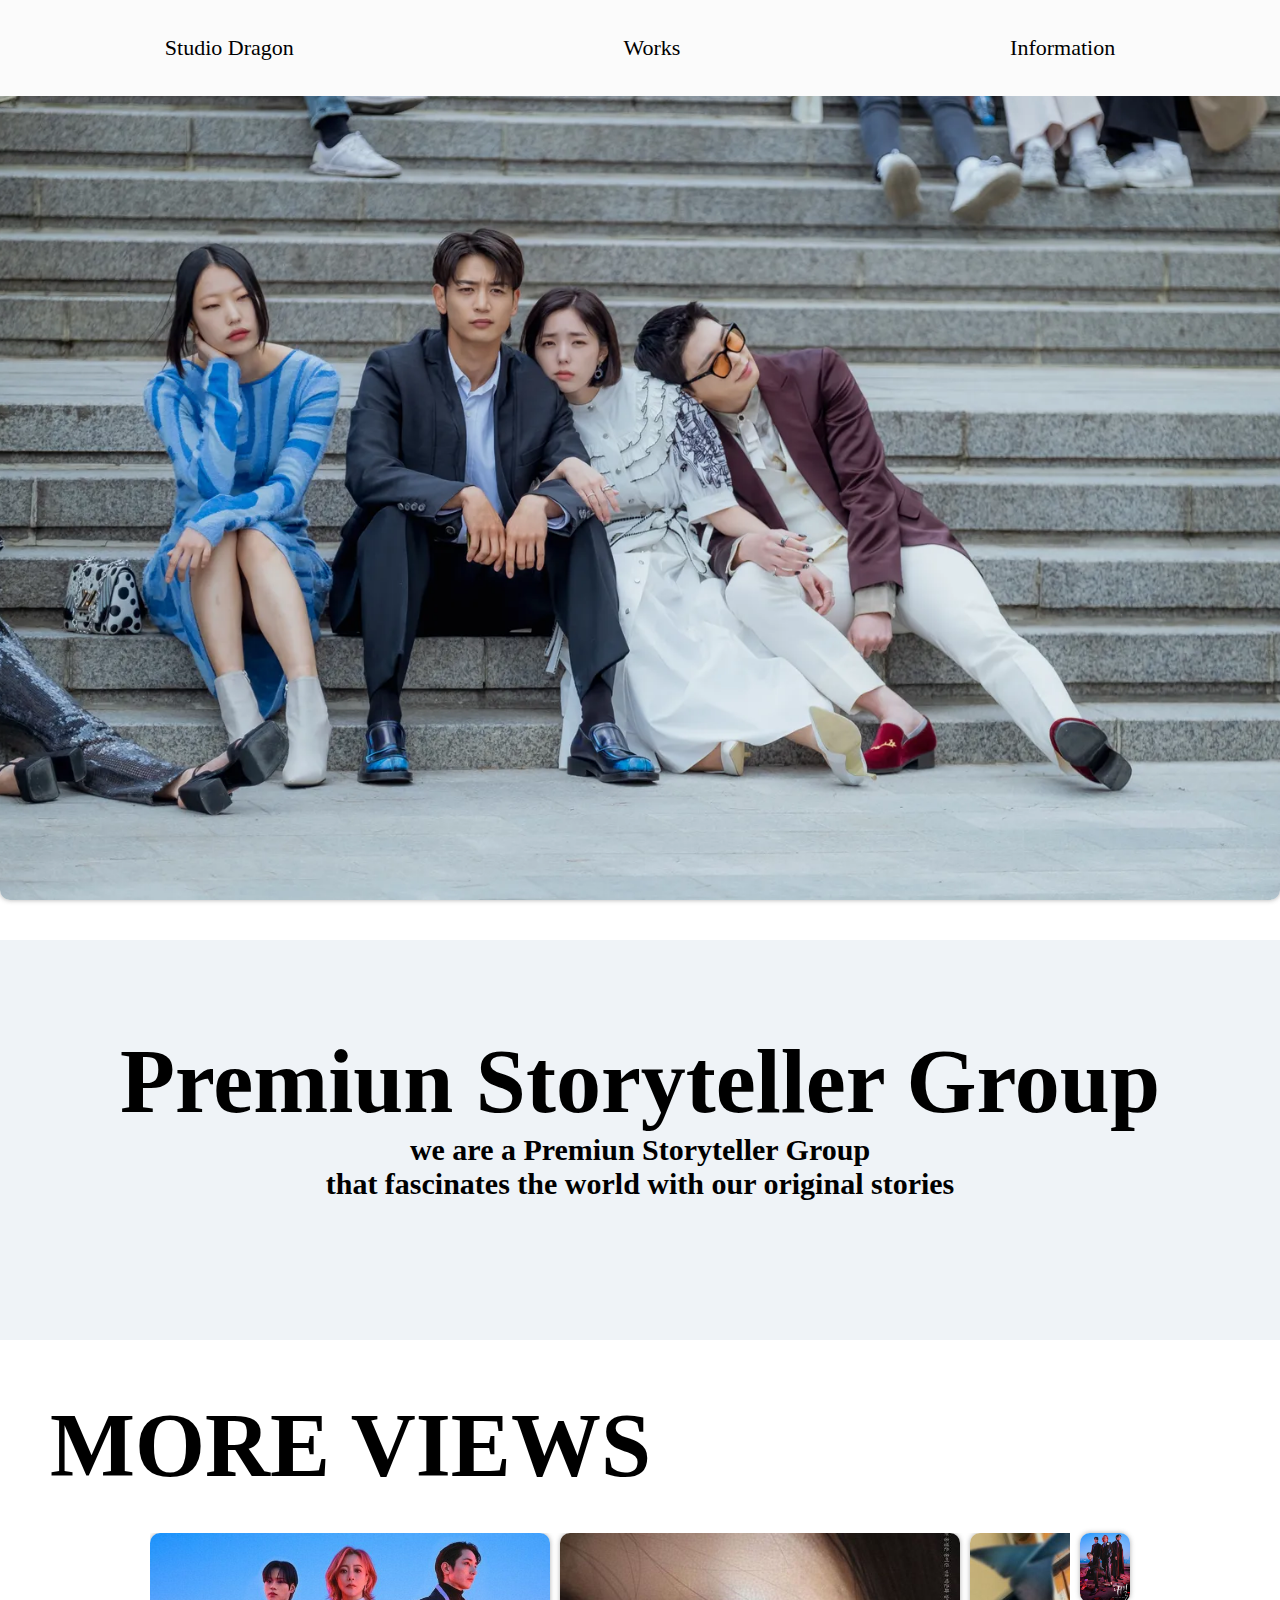
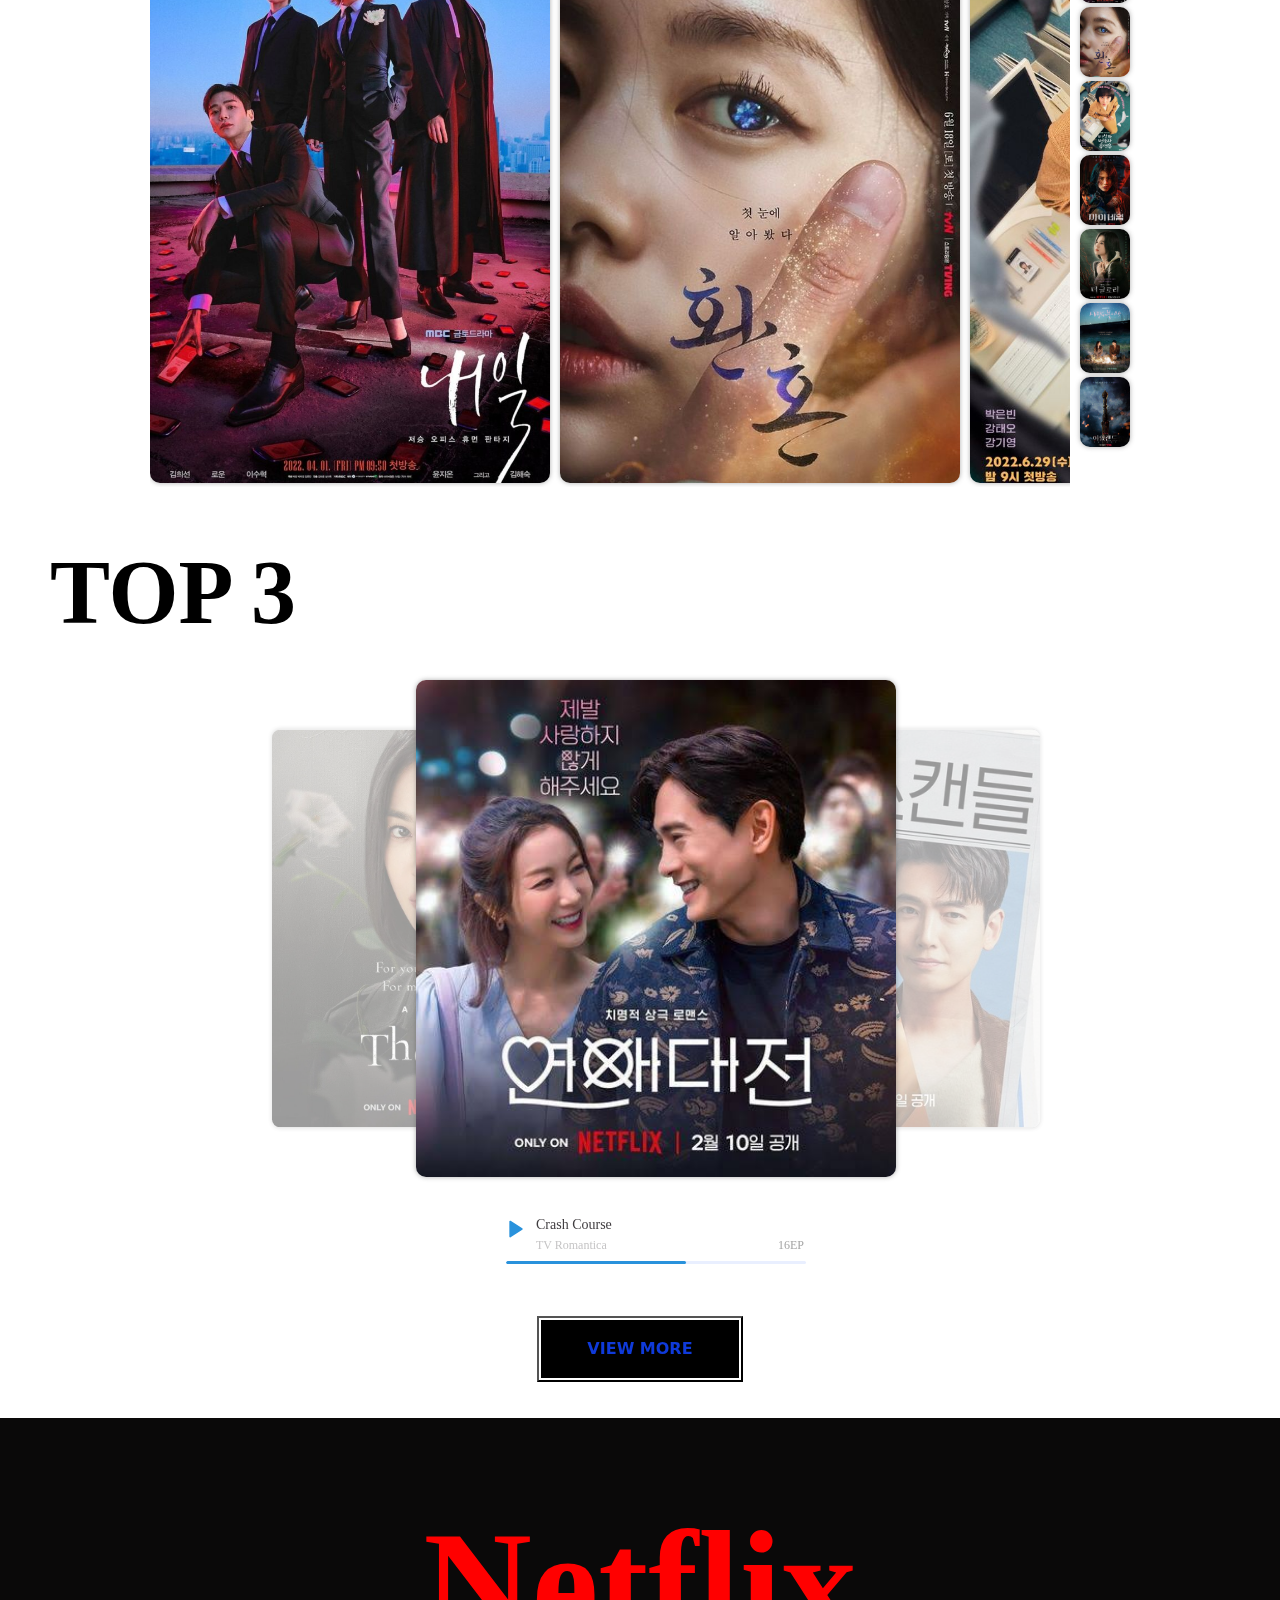
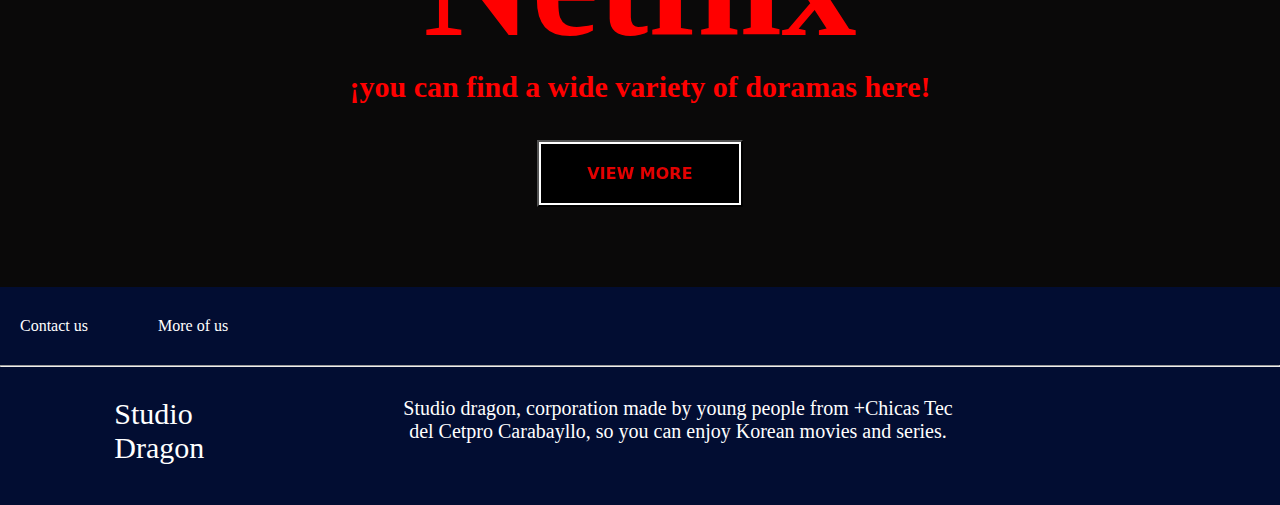
<file: index.html>
<!DOCTYPE html>
<html lang="en">
<head>
    <meta charset="UTF-8">
    <meta http-equiv="X-UA-Compatible" content="IE=edge">
    <meta name="viewport" content="width=device-width, initial-scale=1.0">
    <link rel='stylesheet' href='https://cdn-uicons.flaticon.com/uicons-brands/css/uicons-brands.css'>
    <link rel="stylesheet" href="assets/css/estilos.css"> 
    <title>Studio Dragon</title>
   
</head>

<body>
    <img src="assets/fondo/fabu.png" alt="" style="width: 100%;">
    <nav class="navegacion">
      <div>
          <ul class="menu">
              <li><a href="" >Studio Dragon</a></li>
          </ul>
      </div>
      <div>
          <ul class="menu">
              <li><a href="#" >Works</a>
                  <ul class="submenu">
                      <li><a href="trabajos.html">Show</a></li>
                  </ul>
              </li>
          </ul>
      </div>
      <div>
          <ul class="menu">
              <li><a href="#" >Information</a>
                  <ul class="submenu">
                      <li><a href="informacion.html">About Us</a></li>
                  </ul>
              </li>
          </ul>
      </div>
  </nav>
    <br>
    <br>
    <br>
<div class="uno">
  <h1> Premiun Storyteller Group</h1>
  <h2>we are a Premiun Storyteller Group<br>
    that fascinates the world with our original stories 
  </h2>
</div>
<br>
<br>
<br>
   
       <div class="letra1">
        <h1>MORE VIEWS</h1>
       </div>
      <br>
         <br>
        <div class="carrusel">
            <ul class="carrusel-fotos">
            <li id="imagen1"><img  src="assets/imagen/image1.jpg"    alt=""></li>
            <li id="imagen2"><img  src="assets/imagen/image2.jpg"   alt=""></li>
            <li id="imagen3"><img  src="assets/imagen/image3.jpg"    alt=""></li>
            <li id="imagen4"><img  src="assets/imagen/image4.jpg"  alt=""></li>
            <li id="imagen5"><img  src="assets/imagen/image5.jpg" alt=""></li>
            <li id="imagen6"><img  src="assets/imagen/image6.jpg"  alt=""></li>
            <li id="imagen7"><img  src="assets/imagen/image7.jpg"  alt=""></li>

        </ul>
        <ul class="carrusel-menu">
            <li><a href="#imagen1"><img src="assets/imagen/image1.jpg"    alt=""></a></li>
            <li><a href="#imagen2"><img src="assets/imagen/image2.jpg"   alt=""></a></li>
            <li><a href="#imagen3"><img src="assets/imagen/image3.jpg"    alt=""></a></li>
            <li><a href="#imagen4"><img src="assets/imagen/image4.jpg"  alt=""></a></li>
            <li><a href="#imagen5"><img src="assets/imagen/image5.jpg" alt=""></a></li>
            <li><a href="#imagen6"><img src="assets/imagen/image6.jpg"  alt=""></a></li>
            <li><a href="#imagen7"><img src="assets/imagen/image7.jpg"  alt=""></a></li>
        </ul>       
      </div>

   <br>
      <br>  <br>
<div class="letra2">
    <h1>TOP 3 </h1>
    <br>
</div>

    <br>
    <div class="container">
        <input type="radio" name="slider" id="item-1" checked>
        <input type="radio" name="slider" id="item-2">
        <input type="radio" name="slider" id="item-3">
      <div class="cards">
        <label class="card" for="item-1" id="song-1">
          <img src="assets/imagen/imagen1.jpg" alt="song">
        </label>
        <label class="card" for="item-2" id="song-2">
          <img src="assets/imagen/imagen2.jpg" alt="song">
        </label>
        <label class="card" for="item-3" id="song-3">
          <img src="assets/imagen/imagen3.jpg" alt="song">
        </label>
      </div>
      <div class="player">
        <div class="upper-part">
          <div class="play-icon">
            <svg width="20" height="20" fill="#2992dc" stroke="#2992dc" stroke-linecap="round" stroke-linejoin="round" stroke-width="2" class="feather feather-play" viewBox="0 0 24 24">
              <defs/>
              <path d="M5 3l14 9-14 9V3z"/>
            </svg>
          </div>
          <div class="info-area" id="test">
            <label class="song-info" id="song-info-1">
              <div class="title">Crash Course</div>
              <div class="sub-line">
                <div class="subtitle">TV Romantica</div>
                <div class="time">16EP</div>
              </div>
            </label>
            <label class="song-info" id="song-info-2">
              <div class="title">The Glory</div>
              <div class="sub-line">
                <div class="subtitle">Drama</div>
                <div class="time">8EP</div>
              </div>
            </label>
            <label class="song-info" id="song-info-3">
              <div class="title">Love To Hate You</div>
              <div class="sub-line">
                <div class="subtitle">Comedia Romantica</div>
                <div class="time">10EP</div>
              </div>
            </label>
          </div>
        </div>
        <div class="progress-bar">
          <span class="progress"></span>
        </div>
      </div>
    </div>
    <br><br>
      <div class="boton">
        <button class="btn-699" onclick="btns()">view more</button>
    </div>
      <br>
      <br>
      <div class="pie">
        <h1 class="grande">Netflix</h1>
        <h2 class="pequeño">¡you can find a wide variety of doramas here!</h2>
        <br>
        <br>
        <div class="botoncito">
             <button class="btn-69" onclick="btnNe()">view more</button>
         </div>
     </div>
    </div>
    <div class="pie2">
        <div class="letra"><a href="contactanos.html">Contact us</a></div>
        <div class="letra2"><a href="informacion.html">More of us</a></div>
       </div>
         <hr>
         <div class="pie3">
             <div class="letra">
                 <p class="studii">Studio Dragon</p>
             </div>
             <div class="letra2">
                 <p class="textito">Studio dragon, corporation made by young people from +Chicas Tec del Cetpro 
                     Carabayllo, so you can enjoy Korean movies and series.</p>
             </div>
             <div class="icons">
                 <a class="icone" href="https://www.facebook.com/studiodragon.official/"><i class="fi fi-brands-facebook"></i></a>
                 <a class="icone" href="https://www.instagram.com/studiodragon.official/"><i class="fi fi-brands-instagram"></i></a>
             </div>
         </div>
       


         <script src="assets/js/netflix.js"></script>
</body>

</html>
</file>
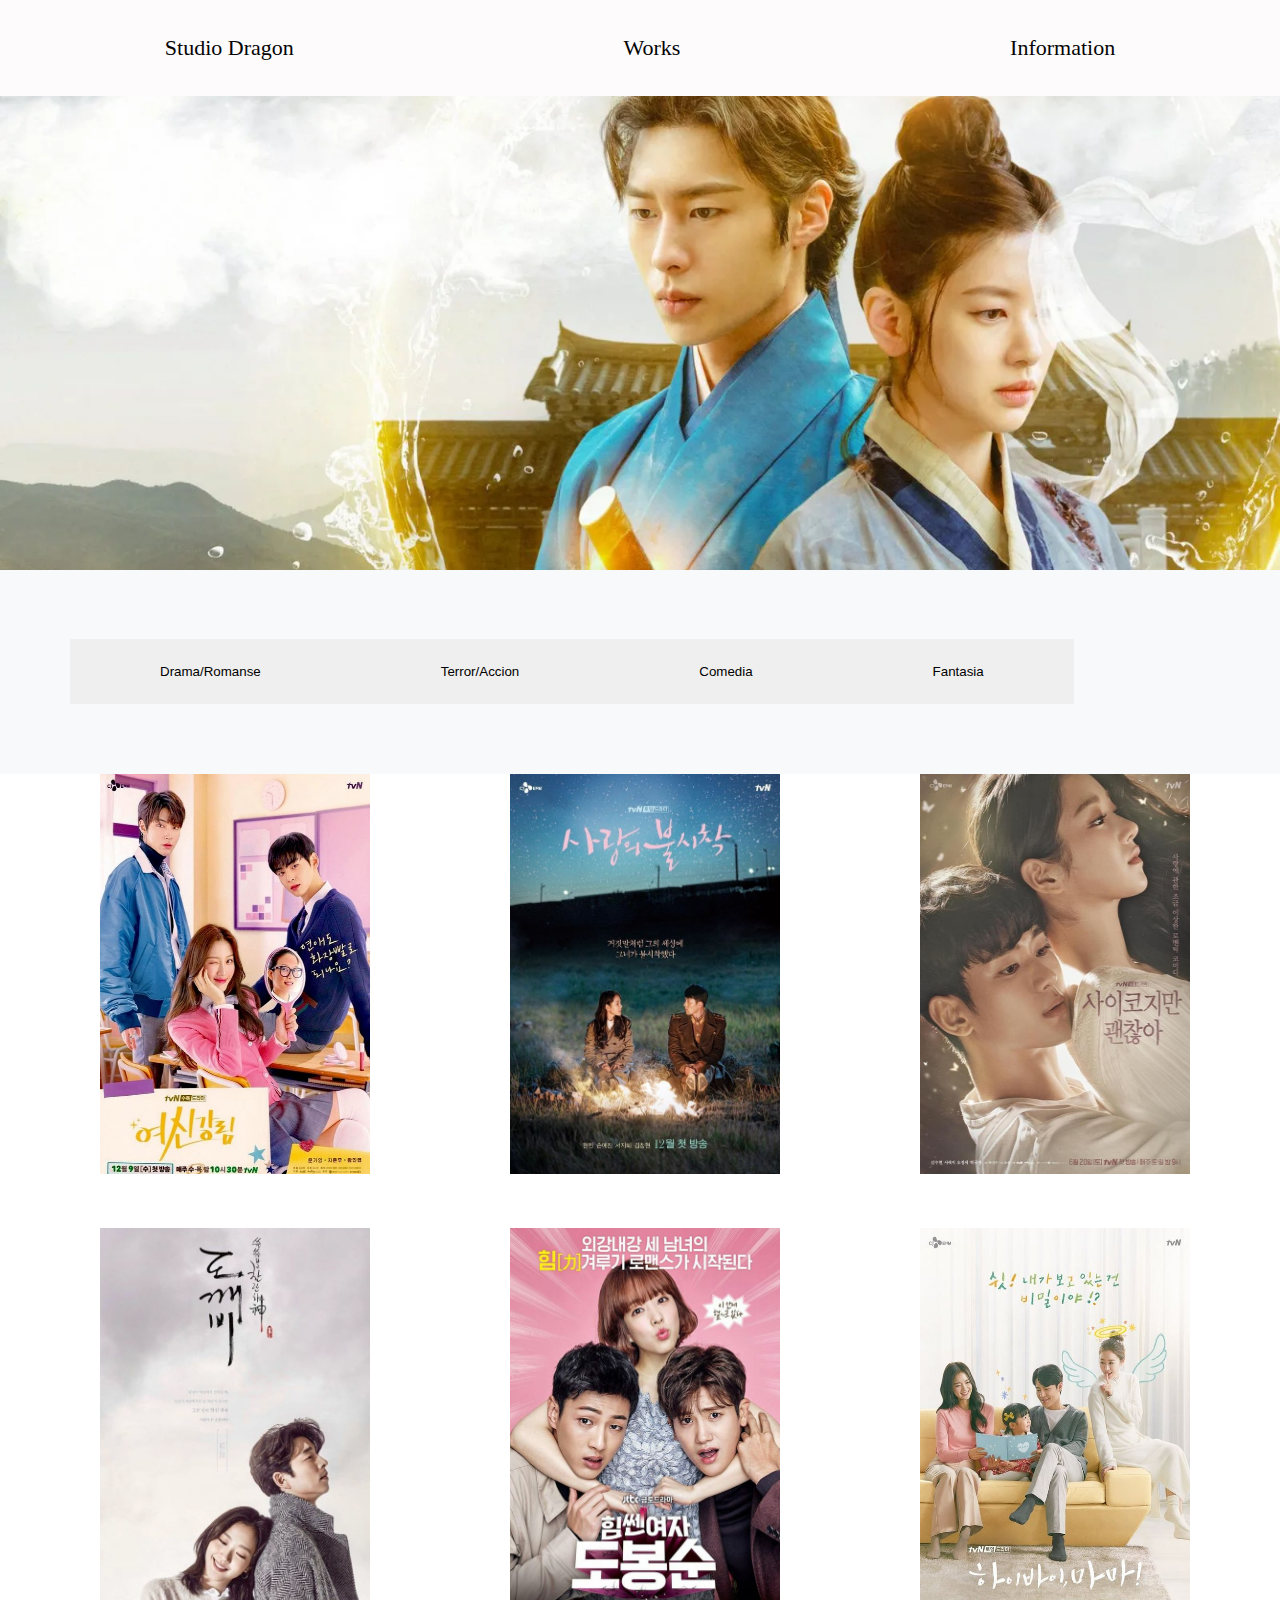
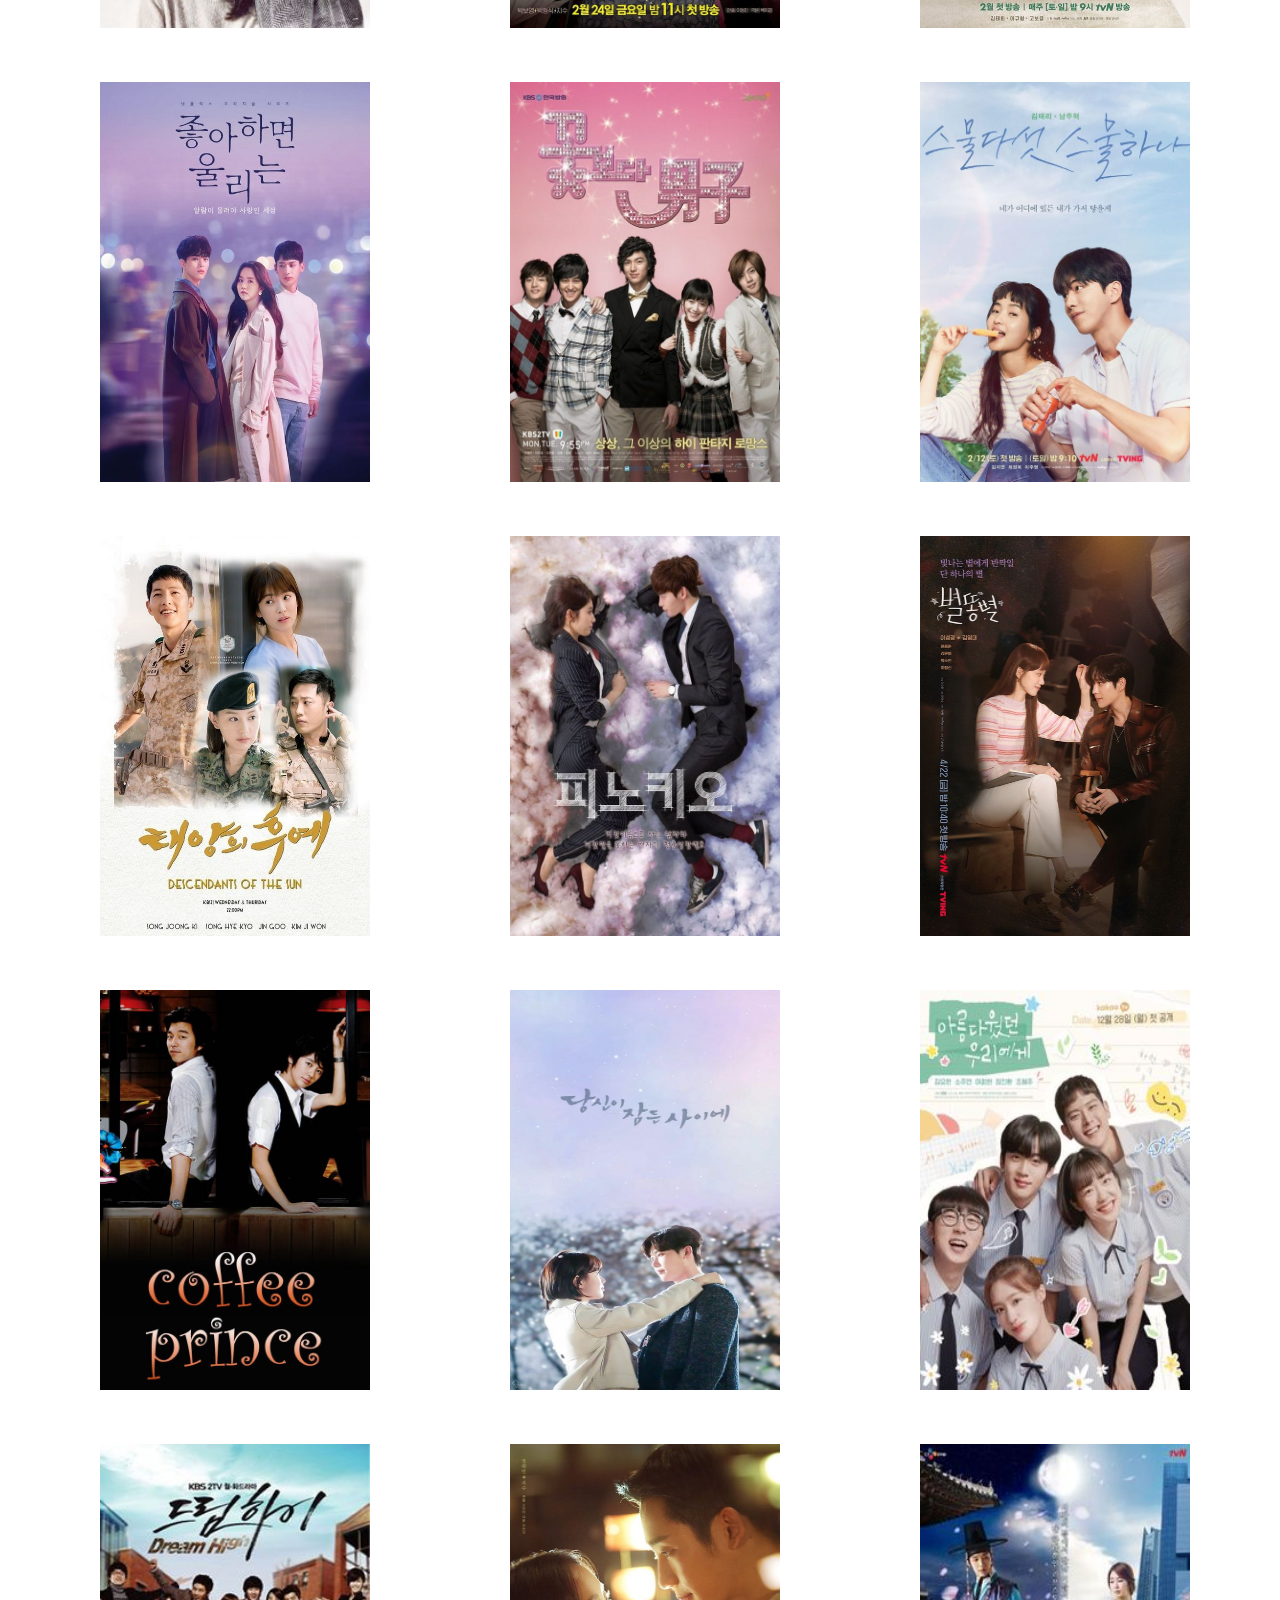
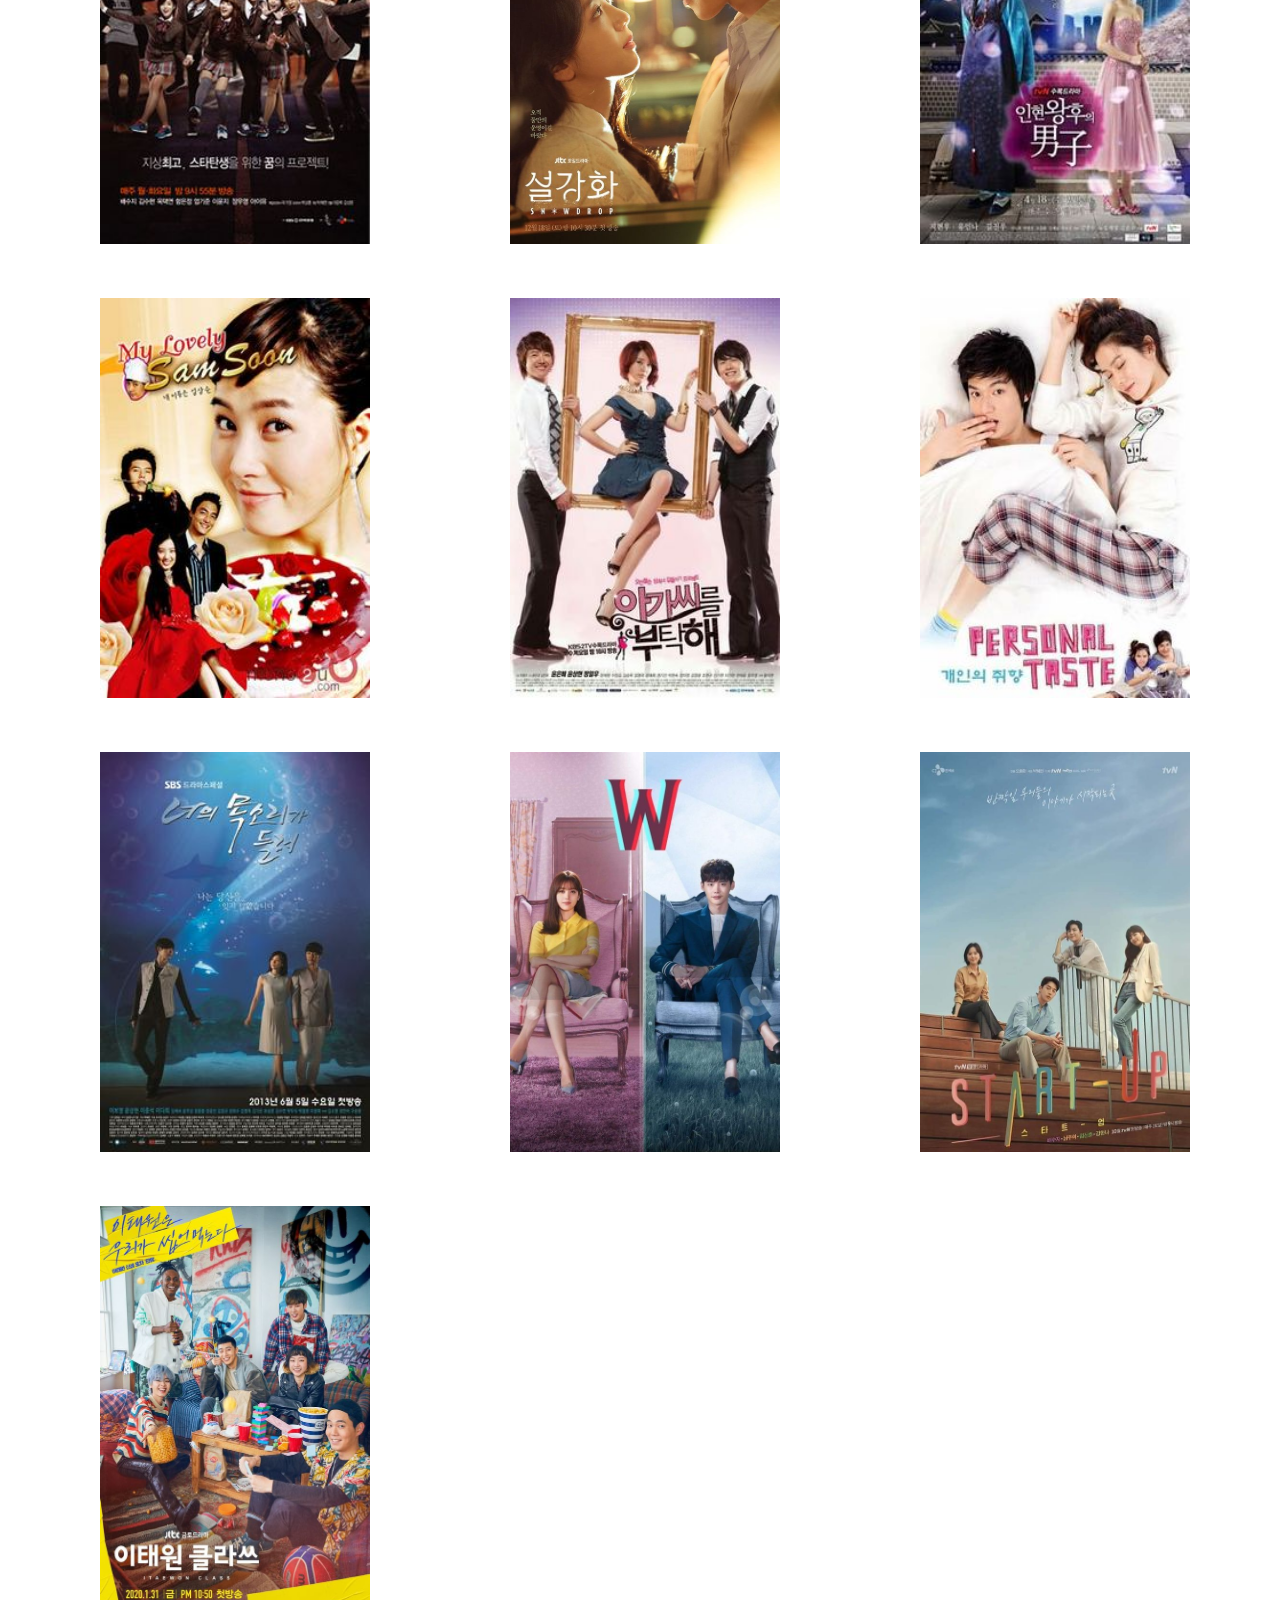
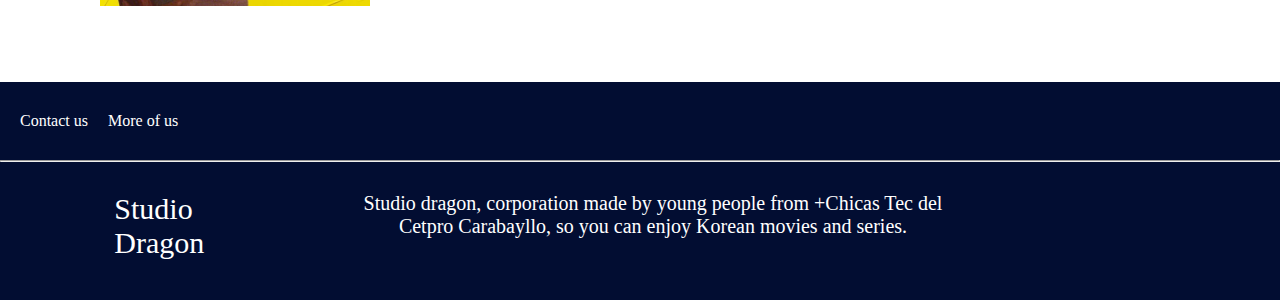
<file: comedia.html>
<!DOCTYPE html>
<html lang="en">
<head>
    <meta charset="UTF-8">
    <meta http-equiv="X-UA-Compatible" content="IE=edge">
    <meta name="viewport" content="width=device-width, initial-scale=1.0">
    <title>Studio Dragon</title>
    <link rel="stylesheet" href="assets/css/trabajos.css">
    <link rel='stylesheet' href='https://cdn-uicons.flaticon.com/uicons-bold-straight/css/uicons-bold-straight.css'>
    <link rel='stylesheet' href='https://cdn-uicons.flaticon.com/uicons-brands/css/uicons-brands.css'>
</head>
<body>
    <img class="imgAct" src="assets/fondo/alc.png" alt="">
    <nav class="navegacion">
      <div>
          <ul class="menu">
              <li><a href="index.html" >Studio Dragon</a></li>
          </ul>
      </div>
      <div>
          <ul class="menu">
              <li><a href="#" >Works</a>
                  <ul class="submenu">
                      <li><a href="trabajos.html">Show</a></li>
                  </ul>
              </li>
          </ul>
      </div>
      <div>
          <ul class="menu">
              <li><a href="#" >Information</a>
                  <ul class="submenu">
                      <li><a href="informacion.html">About Us</a></li>
                  </ul>
              </li>
          </ul>
      </div>
  </nav>
    <div class="menuBajo">
        <div class="container">
            <button class="btn2" id="btnR" onclick="btnDrama()">Drama/Romanse</button>
        </div>
        <div class="container">
            <button class="btn2" id="btnTA" onclick="btnTerror()">Terror/Accion</button>
        </div>
        <div class="container">
            <button class="btn2" id="btnD" onclick="btnCome()">Comedia</button>
        </div>
        <div class="container">
            <button class="btn2" id="btnF" onclick="btnFanta()">Fantasia</button>
        </div>
    </div>
    <div class="galeria3" id="Comedia">
        <div class="imgt">
            <img class="imagen" src="./assets/imagenes/imagen7.jpg" alt="" style="width: 270px; height: 400px;">
            <div class="descripChic"></div>
        </div>
        <div class="imgt">
            <img class="imagen" src="./assets/imagenes/imagen8jpg.jpg" alt="" style="width: 270px; height: 400px;">
            <div class="descripChic"></div>
        </div>
        <div class="imgt">
            <img class="imagen" src="./assets/imagenes/imagen9.jpg" alt="" style="width: 270px; height: 400px;">
            <div class="descripChic"></div>
        </div>
        <div class="imgt">
            <img class="imagen" src="./assets/imagenes/imagen10.jpg" alt="" style="width: 270px; height: 400px;">
            <div class="descripChic"></div>
        </div>
        <div class="imgt">
            <img class="imagen" src="./assets/imagenes/imagen11.jpg" alt="" style="width: 270px; height: 400px;">
            <div class="descripChic"></div>
        </div>
        <div class="imgt">
            <img class="imagen" src="./assets/imagenes/imagen12.jpg" alt="" style="width: 270px; height: 400px;">
            <div class="descripChic"></div>
        </div>
        <div class="imgt">
            <img class="imagen" src="./assets/imagenes/imagen13.jpg" alt="" style="width: 270px; height: 400px;">
            <div class="descripChic"></div>
        </div>
        <div class="imgt">
            <img class="imagen" src="./assets/imagenes/imagen14.jpg" alt="" style="width: 270px; height: 400px;">
            <div class="descripChic"></div>
        </div>
        <div class="imgt">
            <img class="imagen" src="./assets/imagenes/imagen19.jpg" alt="" style="width: 270px; height: 400px;">
            <div class="descripChic"></div>
        </div>
        <div class="imgt">
            <img class="imagen" src="./assets/imagenes/imagen24.jpg" alt="" style="width: 270px; height: 400px;">
            <div class="descripChic"></div>
        </div>
        <div class="imgt">
            <img class="imagen" src="./assets/imagenes/imagen25.jpg" alt="" style="width: 270px; height: 400px;">
            <div class="descripChic"></div>
        </div>
        <div class="imgt">
            <img class="imagen" src="./assets/imagenes/imagen26.jpg" alt="" style="width: 270px; height: 400px;">
            <div class="descripChic"></div>
        </div>
        <div class="imgt">
            <img class="imagen" src="./assets/imagenes/imagen28.jpg" alt="" style="width: 270px; height: 400px;">
            <div class="descripChic"></div>
        </div>
        <div class="imgt">
            <img class="imagen" src="./assets/imagenes/imagen29.jpg" alt="" style="width: 270px; height: 400px;">
            <div class="descripChic"></div>
        </div>
        <div class="imgt">
            <img class="imagen" src="./assets/imagenes/imagen31.jpg" alt="" style="width: 270px; height: 400px;">
            <div class="descripChic"></div>
        </div>
        <div class="imgt">
            <img class="imagen" src="./assets/imagenes/imagen33.jpg" alt="" style="width: 270px; height: 400px;">
            <div class="descripChic"></div>
        </div>
        <div class="imgt">
            <img class="imagen" src="./assets/imagenes/imagen34.jpg" alt="" style="width: 270px; height: 400px;">
            <div class="descripChic"></div>
        </div>
        <div class="imgt">
            <img class="imagen" src="./assets/imagenes/imagen35.jpg" alt="" style="width: 270px; height: 400px;">
            <div class="descripChic"></div>
        </div>
        <div class="imgt">
            <img class="imagen" src="./assets/imagenes/imagen36.jpg" alt="" style="width: 270px; height: 400px;">
            <div class="descripChic"></div>
        </div>
        <div class="imgt">
            <img class="imagen" src="./assets/imagenes/imagen37.jpg" alt="" style="width: 270px; height: 400px;">
            <div class="descripChic"></div>
        </div><div class="imgt">
            <img class="imagen" src="./assets/imagenes/imagen42.jpg" alt="" style="width: 270px; height: 400px;">
            <div class="descripChic"></div>
        </div>
        <div class="imgt">
            <img class="imagen" src="./assets/imagenes/imagen44.jpg" alt="" style="width: 270px; height: 400px;">
            <div class="descripChic"></div>
        </div>
        <div class="imgt">
            <img class="imagen" src="./assets/imagenes/imagen45.jpg" alt="" style="width: 270px; height: 400px;">
            <div class="descripChic"></div>
        </div>
        <div class="imgt">
            <img class="imagen" src="./assets/imagenes/imagen48.jpg" alt="" style="width: 270px; height: 400px;">
            <div class="descripChic"></div>
        </div>
        <div class="imgt">
            <img class="imagen" src="./assets/imagenes/imagen22.jpg" alt="" style="width: 270px; height: 400px;">
            <div class="descripChic"></div>
        </div>
    </div>

    <br><br><br><br>
    <div class="pie2" id="pie2">
        <div class="letra"><a href="contactanos.html">Contact us</a></div>
        <div class="letra2"><a href="informacion.html">More of us</a></div>
       </div>
         <hr>
         <div class="pie3" id="pie3">
             <div class="letra">
                 <p class="studii">Studio Dragon</p>
             </div>
             <div class="letra2">
                 <p class="textito">Studio dragon, corporation made by young people from +Chicas Tec del Cetpro 
                     Carabayllo, so you can enjoy Korean movies and series.</p>
             </div>
             <div class="icons">
                <a class="icone" href="https://www.facebook.com/studiodragon.official/"><i class="fi fi-brands-facebook"></i></a>
                <a class="icone" href="https://www.instagram.com/studiodragon.official/"><i class="fi fi-brands-instagram"></i></a>
             </div>
         </div>
         <script src="assets/js/trabajos.js"></script>
</body>
</html>
</file>
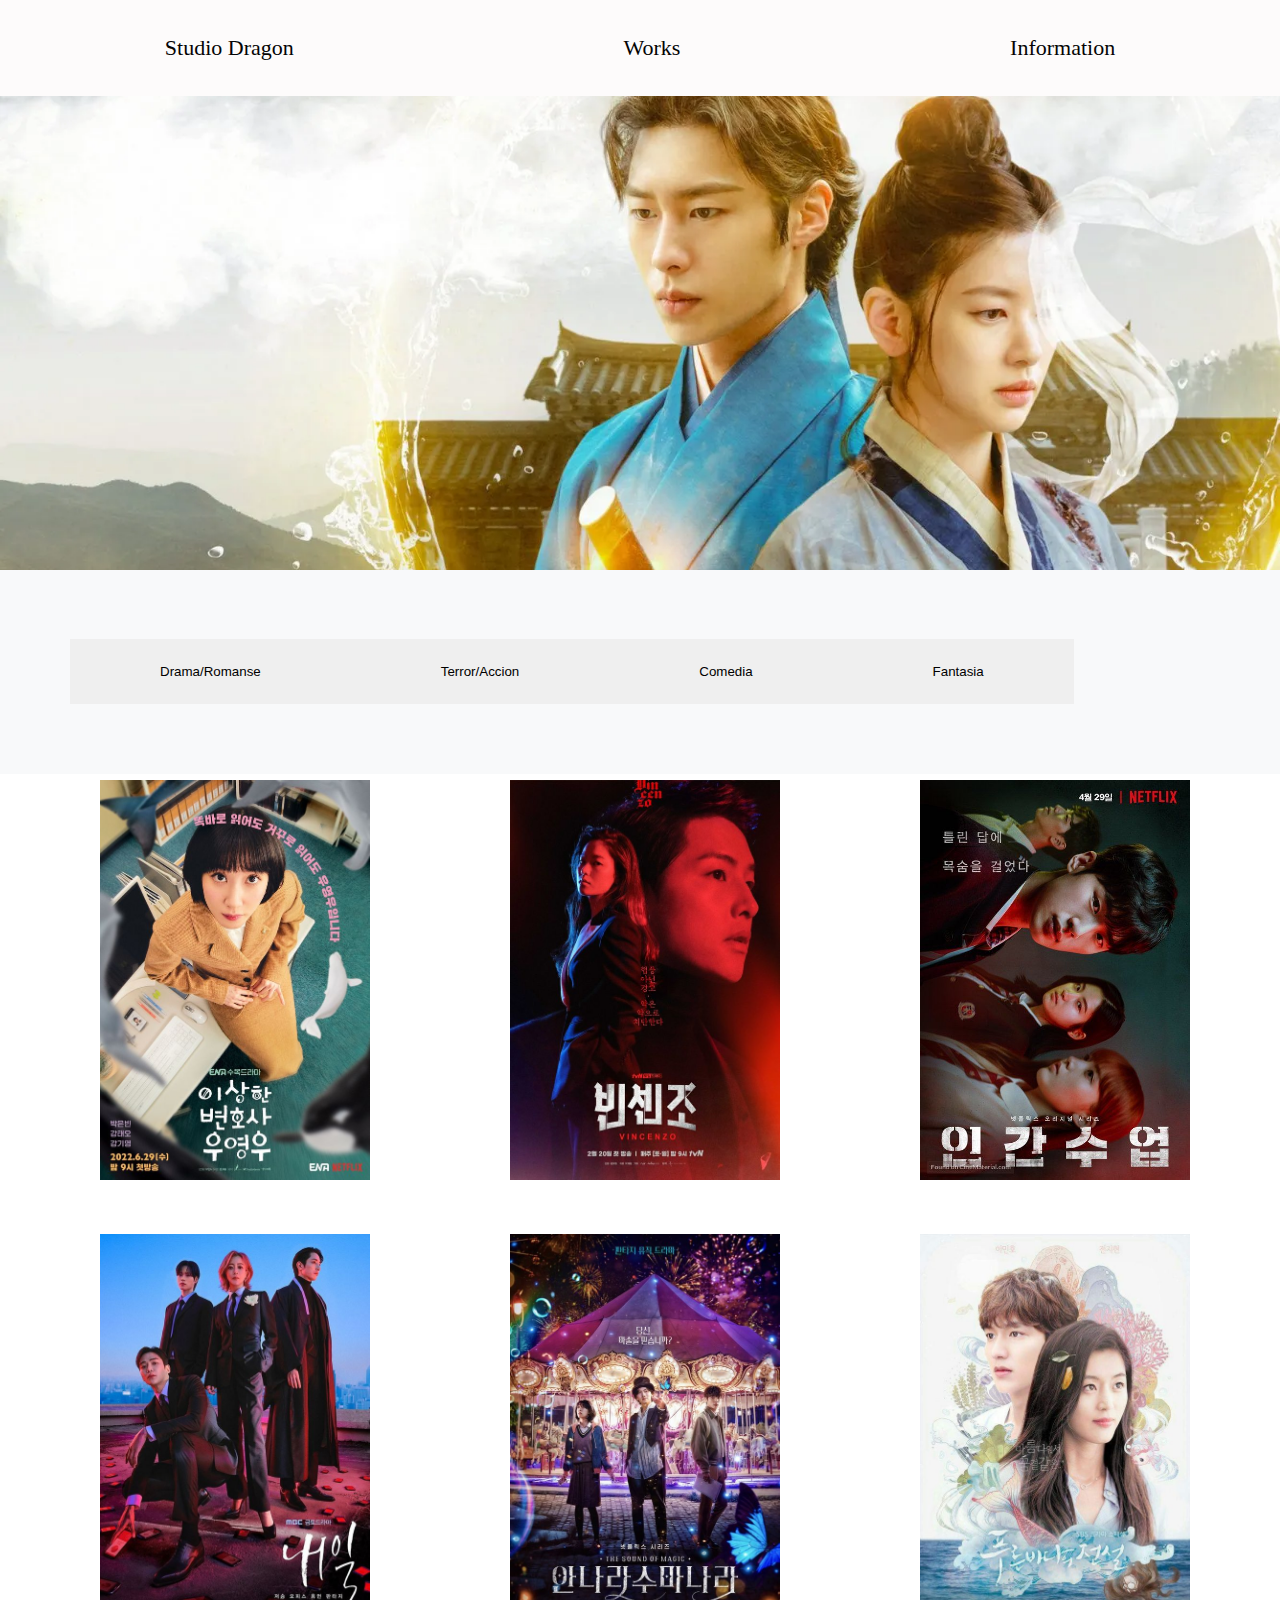
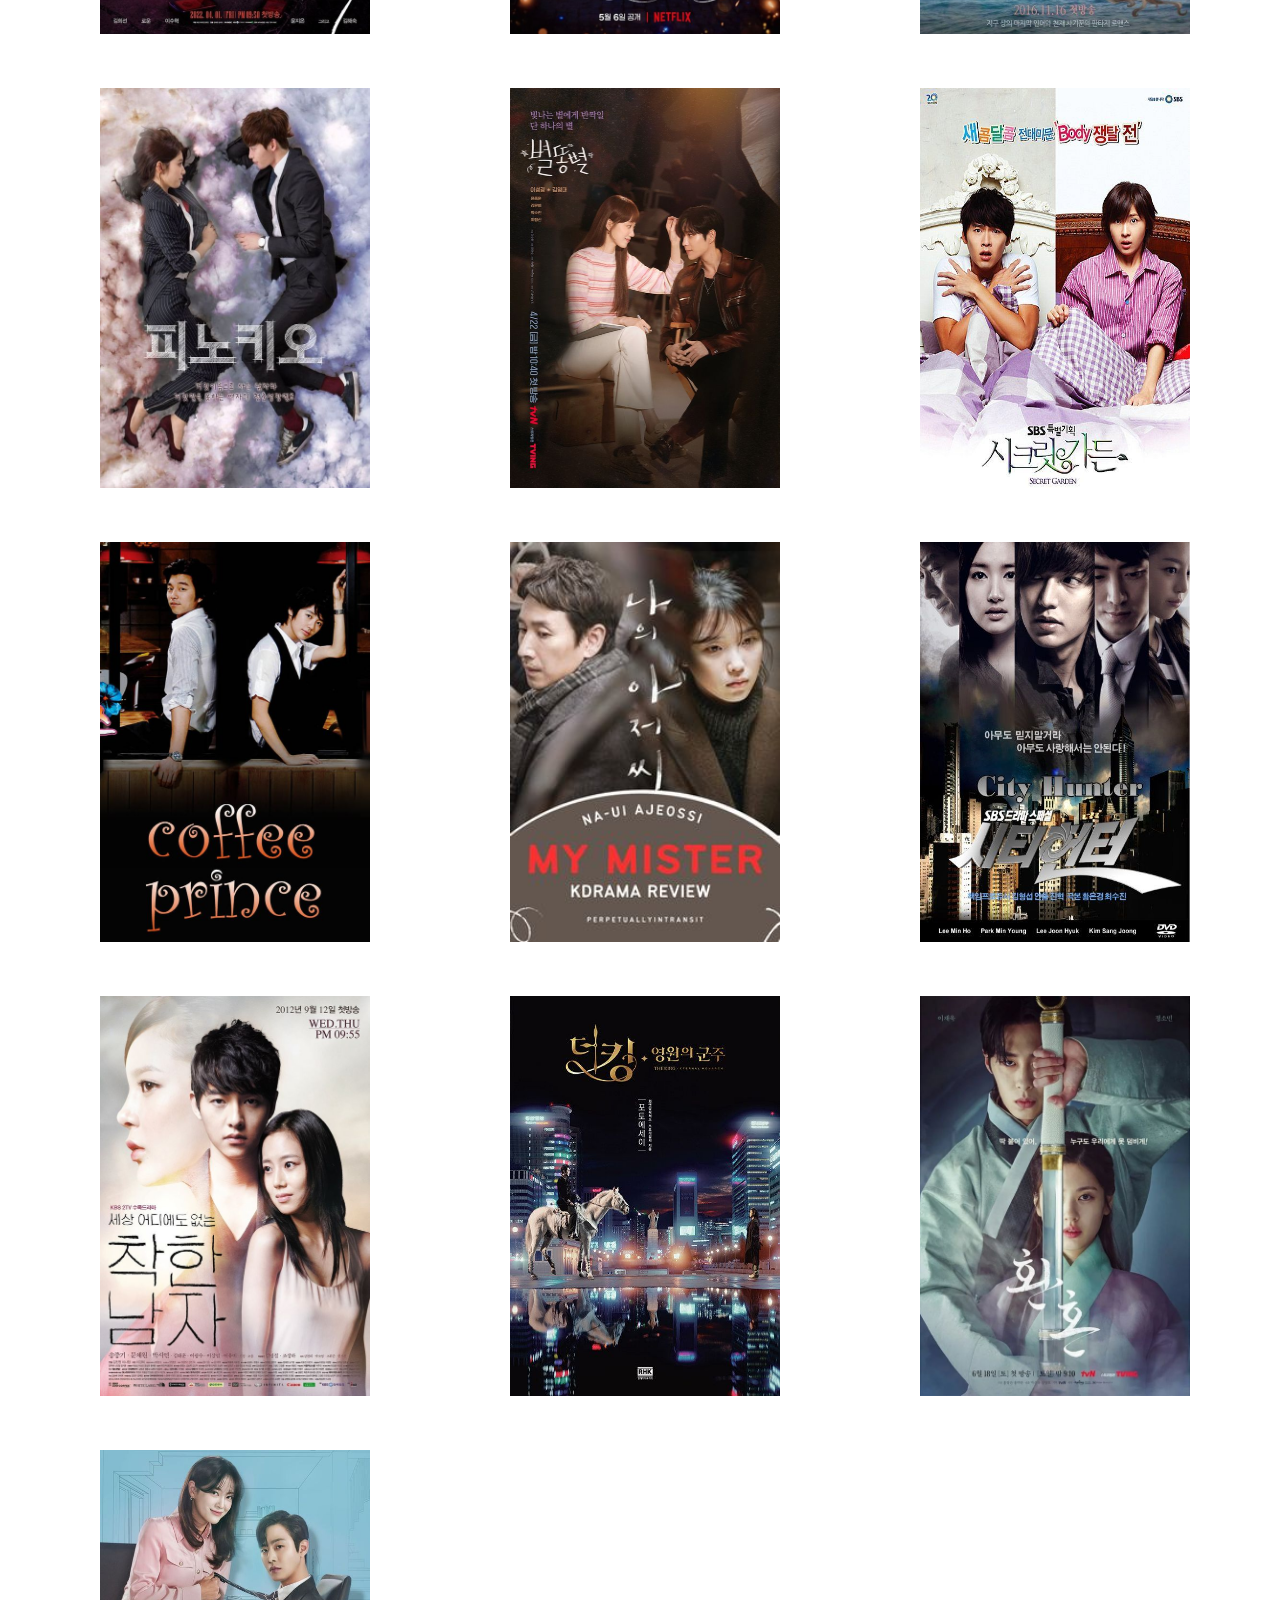
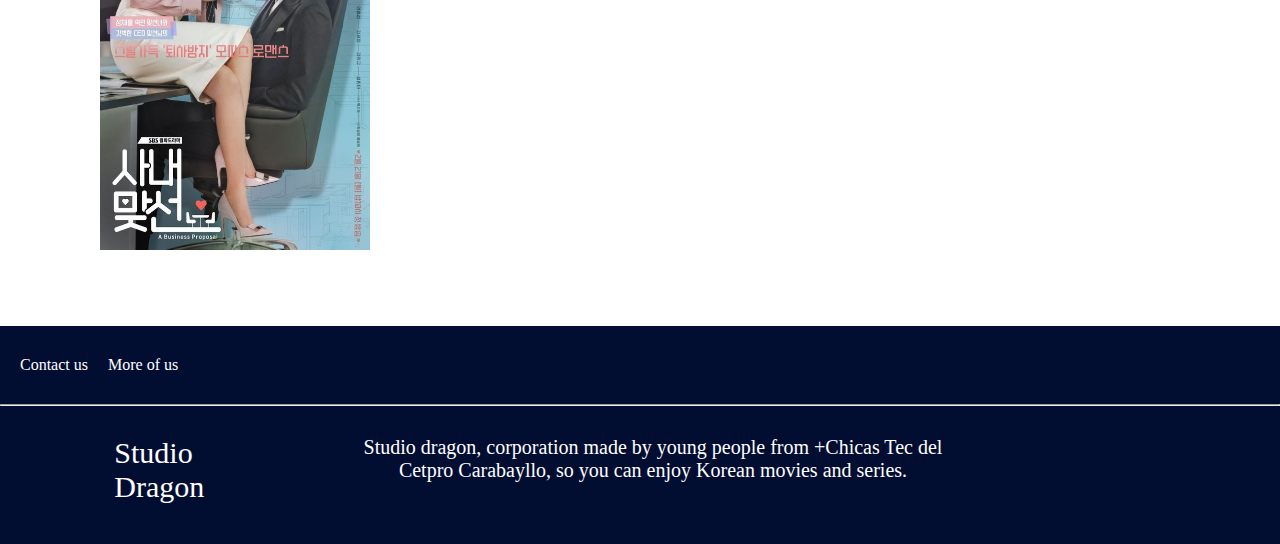
<file: drama.html>
<!DOCTYPE html>
<html lang="en">
<head>
    <meta charset="UTF-8">
    <meta http-equiv="X-UA-Compatible" content="IE=edge">
    <meta name="viewport" content="width=device-width, initial-scale=1.0">
    <title>Studio Dragon</title>
    <link rel="stylesheet" href="assets/css/trabajos.css">
    <link rel='stylesheet' href='https://cdn-uicons.flaticon.com/uicons-bold-straight/css/uicons-bold-straight.css'>
    <link rel='stylesheet' href='https://cdn-uicons.flaticon.com/uicons-brands/css/uicons-brands.css'>
</head>
<body>
    <img class="imgAct" src="assets/fondo/alc.png" alt="">
    <nav class="navegacion">
      <div>
          <ul class="menu">
              <li><a href="index.html" >Studio Dragon</a></li>
          </ul>
      </div>
      <div>
          <ul class="menu">
              <li><a href="#" >Works</a>
                  <ul class="submenu">
                      <li><a href="trabajos.html">Show</a></li>
                  </ul>
              </li>
          </ul>
      </div>
      <div>
          <ul class="menu">
              <li><a href="#" >Information</a>
                  <ul class="submenu">
                      <li><a href="informacion.html">About Us</a></li>
                  </ul>
              </li>
          </ul>
      </div>
  </nav>
    <div class="menuBajo">
        <div class="container">
            <button class="btn2" id="btnR" onclick="btnDrama()">Drama/Romanse</button>
        </div>
        <div class="container">
            <button class="btn2" id="btnTA" onclick="btnTerror()">Terror/Accion</button>
        </div>
        <div class="container">
            <button class="btn2" id="btnD" onclick="btnCome()">Comedia</button>
        </div>
        <div class="container">
            <button class="btn2" id="btnF" onclick="btnFanta()">Fantasia</button>
        </div>
    </div>
    <br><br><br><br><br><br>
    <br><br><br><br><br><br>
    <br><br><br><br><br>

    <div class="galeria2" id="Drama">
        <div class="imgt">
            <img class="imagen" src="./assets/imagenes/imagen2.jpg" alt="" style="width: 270px; height: 400px;">
            <div class="descripChic"></div>
        </div>
        <div class="imgt">
            <img class="imagen" src="./assets/imagenes/imagen6.jpg" alt="" style="width: 270px; height: 400px;">
            <div class="descripChic"></div>
        </div>
        <div class="imgt">
            <img class="imagen" src="./assets/imagenes/imagen16.jpg" alt="" style="width: 270px; height: 400px;">
            <div class="descripChic"></div>
        </div>
        <div class="imgt">
            <img class="imagen" src="./assets/imagenes/imagen17.jpg" alt="" style="width: 270px; height: 400px;">
            <div class="descripChic"></div>
        </div>
        <div class="imgt">
            <img class="imagen" src="./assets/imagenes/imagen20.jpg" alt="" style="width: 270px; height: 400px;">
            <div class="descripChic"></div>
        </div>
        <div class="imgt">
            <img class="imagen" src="./assets/imagenes/imagen23.jpg" alt="" style="width: 270px; height: 400px;">
            <div class="descripChic"></div>
        </div>
        <div class="imgt">
            <img class="imagen" src="./assets/imagenes/imagen25.jpg" alt="" style="width: 270px; height: 400px;">
            <div class="descripChic"></div>
        </div>
        <div class="imgt">
            <img class="imagen" src="./assets/imagenes/imagen26.jpg" alt="" style="width: 270px; height: 400px;">
            <div class="descripChic"></div>
        </div>
        <div class="imgt">
            <img class="imagen" src="./assets/imagenes/imagen27.jpg" alt="" style="width: 270px; height: 400px;">
            <div class="descripChic"></div>
        </div>
        <div class="imgt">
            <img class="imagen" src="./assets/imagenes/imagen28.jpg" alt="" style="width: 270px; height: 400px;">
            <div class="descripChic"></div>
        </div>
        <div class="imgt">
            <img class="imagen" src="./assets/imagenes/imagen30.jpg" alt="" style="width: 270px; height: 400px;">
            <div class="descripChic"></div>
        </div>
        <div class="imgt">
            <img class="imagen" src="./assets/imagenes/imagen43.jpg" alt="" style="width: 270px; height: 400px;">
            <div class="descripChic"></div>
        </div>
        <div class="imgt">
            <img class="imagen" src="./assets/imagenes/imagen46.jpg" alt="" style="width: 270px; height: 400px;">
            <div class="descripChic"></div>
        </div>
        <div class="imgt">
            <img class="imagen" src="./assets/imagenes/imagen47.jpg" alt="" style="width: 270px; height: 400px;">
            <div class="descripChic"></div>
        </div>
        <div class="imgt">
            <img class="imagen" src="./assets/imagenes/imagen1.jpg" alt="" style="width: 270px; height: 400px;">
            <div class="descripChic"></div>
        </div>
        <div class="imgt">
            <img class="imagen" src="./assets/imagenes/imagen3.jpg" alt="" style="width: 270px; height: 400px;">
            <div class="descripChic"></div>
        </div>
    </div>
    </div>
    <br><br><br><br>
    <div class="pie2" id="pie2">
        <div class="letra"><a href="contactanos.html">Contact us</a></div>
        <div class="letra2"><a href="informacion.html">More of us</a></div>
       </div>
         <hr>
         <div class="pie3" id="pie3">
             <div class="letra">
                 <p class="studii">Studio Dragon</p>
             </div>
             <div class="letra2">
                 <p class="textito">Studio dragon, corporation made by young people from +Chicas Tec del Cetpro 
                     Carabayllo, so you can enjoy Korean movies and series.</p>
             </div>
             <div class="icons">
                <a class="icone" href="https://www.facebook.com/studiodragon.official/"><i class="fi fi-brands-facebook"></i></a>
                <a class="icone" href="https://www.instagram.com/studiodragon.official/"><i class="fi fi-brands-instagram"></i></a>
             </div>
         </div>
         <script src="assets/js/trabajos.js"></script>
</body>
</html>
</file>
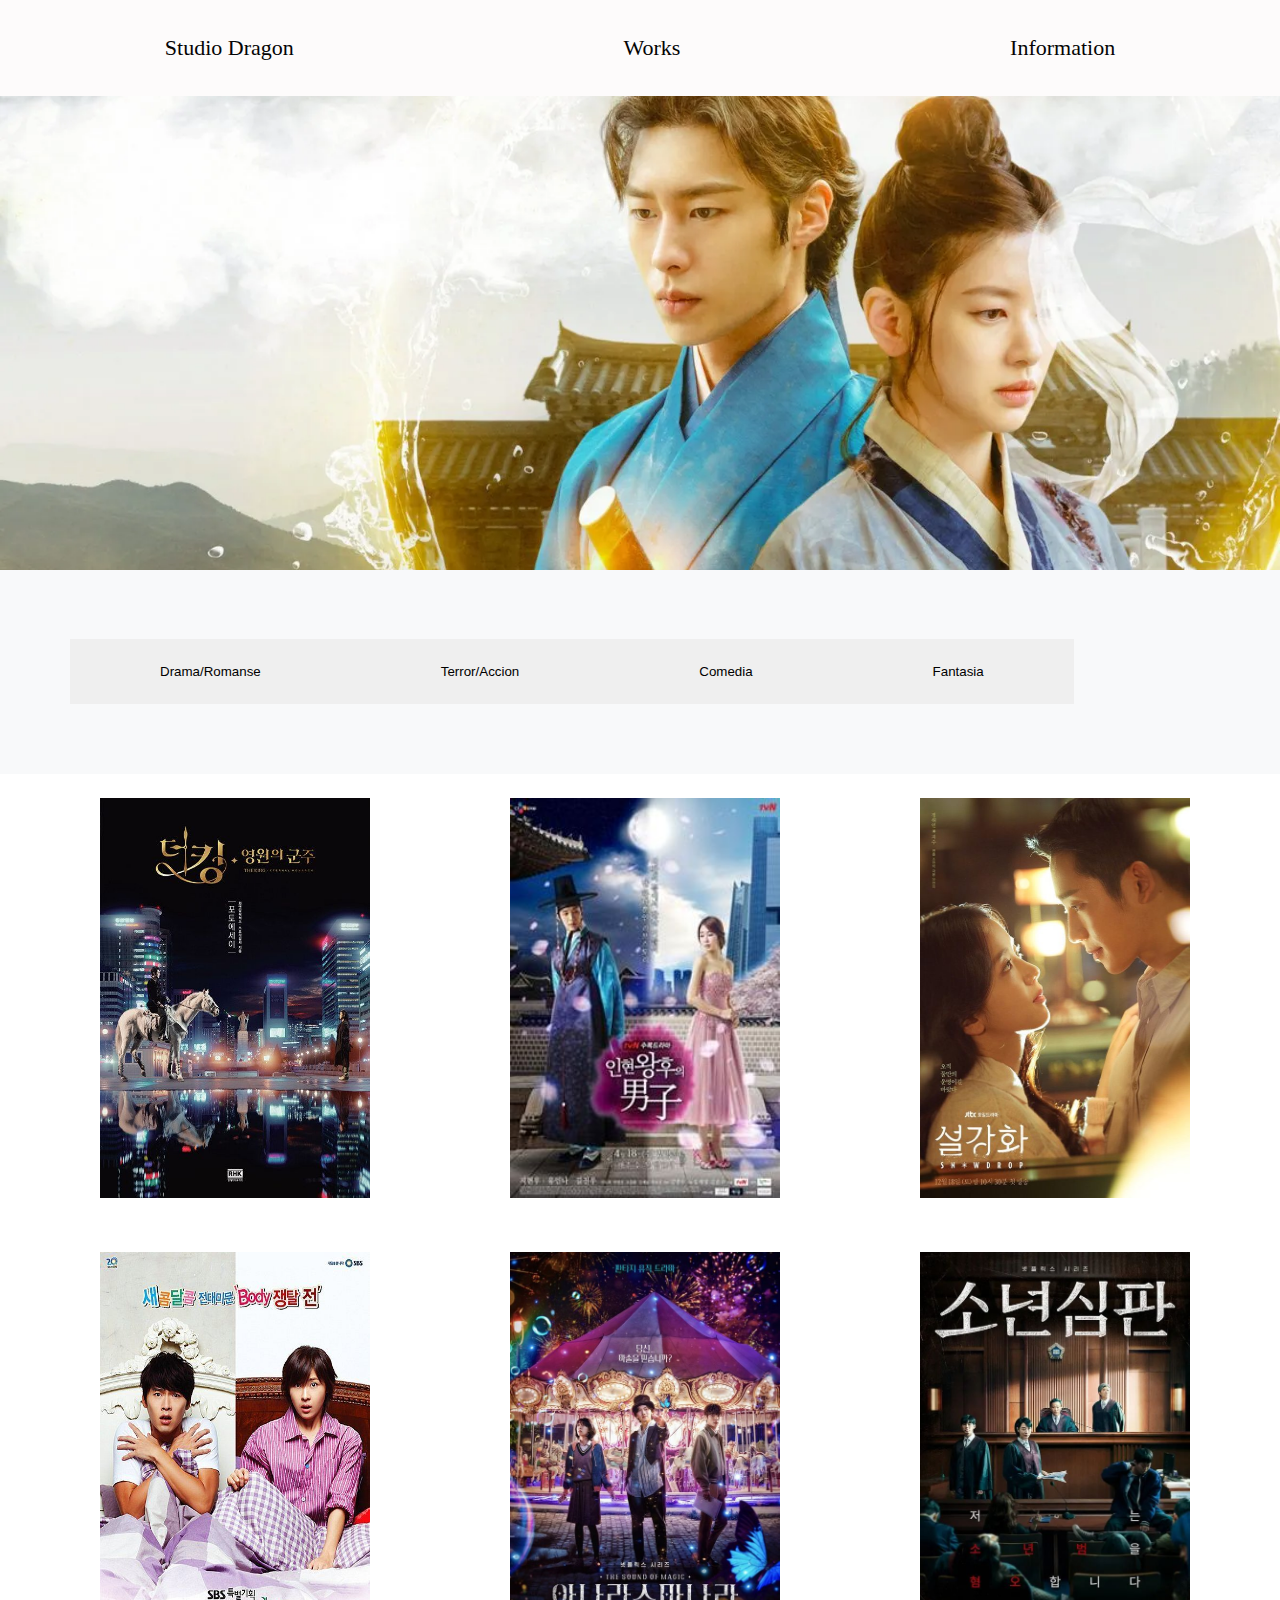
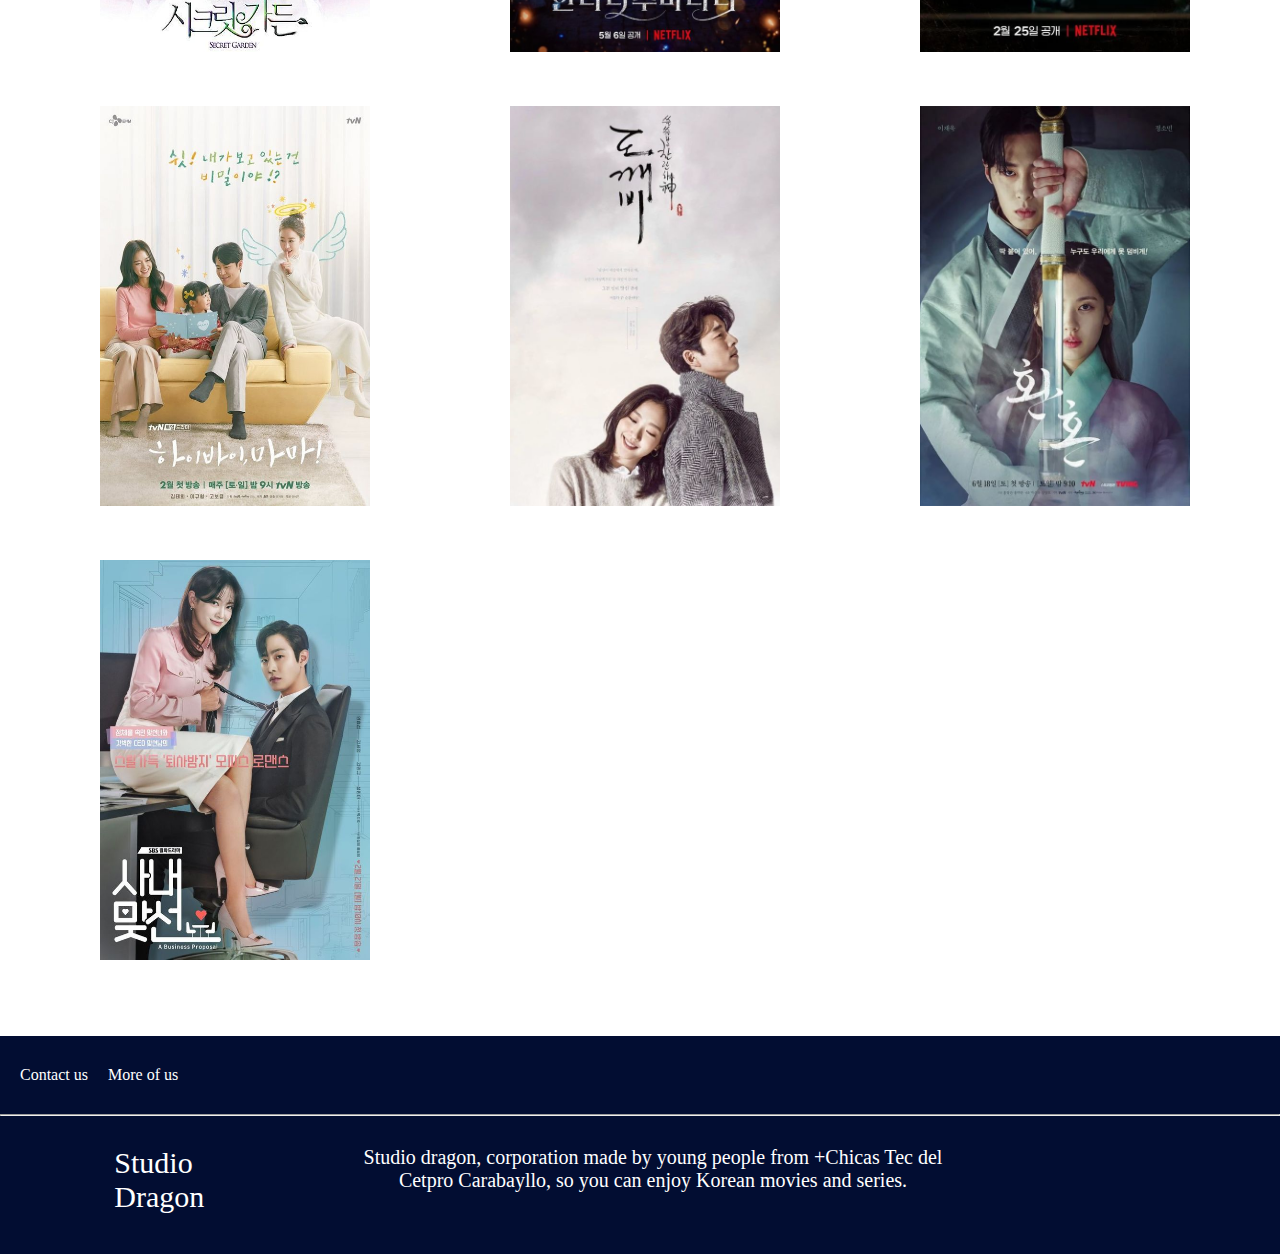
<file: fantasia.html>
<!DOCTYPE html>
<html lang="en">
<head>
    <meta charset="UTF-8">
    <meta http-equiv="X-UA-Compatible" content="IE=edge">
    <meta name="viewport" content="width=device-width, initial-scale=1.0">
    <title>Studio Dragon</title>
    <link rel="stylesheet" href="assets/css/trabajos.css">
    <link rel='stylesheet' href='https://cdn-uicons.flaticon.com/uicons-bold-straight/css/uicons-bold-straight.css'>
    <link rel='stylesheet' href='https://cdn-uicons.flaticon.com/uicons-brands/css/uicons-brands.css'>
</head>
<body>
    <img class="imgAct" src="assets/fondo/alc.png" alt="">
    <nav class="navegacion">
      <div>
          <ul class="menu">
              <li><a href="index.html" >Studio Dragon</a></li>
          </ul>
      </div>
      <div>
          <ul class="menu">
              <li><a href="#" >Works</a>
                  <ul class="submenu">
                      <li><a href="trabajos.html">Show</a></li>
                  </ul>
              </li>
          </ul>
      </div>
      <div>
          <ul class="menu">
              <li><a href="#" >Information</a>
                  <ul class="submenu">
                      <li><a href="informacion.html">About Us</a></li>
                  </ul>
              </li>
          </ul>
      </div>
  </nav>
    <div class="menuBajo">
        <div class="container">
            <button class="btn2" id="btnR" onclick="btnDrama()">Drama/Romanse</button>
        </div>
        <div class="container">
            <button class="btn2" id="btnTA" onclick="btnTerror()">Terror/Accion</button>
        </div>
        <div class="container">
            <button class="btn2" id="btnD" onclick="btnCome()">Comedia</button>
        </div>
        <div class="container">
            <button class="btn2" id="btnF" onclick="btnFanta()">Fantasia</button>
        </div>
    </div>
    <br><br><br><br><br><br>
    <br><br><br><br><br><br>
    <br><br><br><br><br><br>
    <div class="galeria4" id="Fantasia">
        <div class="imgt">
            <img class="imagen" src="./assets/imagenes/imagen47.jpg" alt="" style="width: 270px; height: 400px;">
            <div class="descripChic"></div>
        </div>
        <div class="imgt">
            <img class="imagen" src="./assets/imagenes/imagen35.jpg" alt="" style="width: 270px; height: 400px;">
            <div class="descripChic"></div>
        </div>
        <div class="imgt">
            <img class="imagen" src="./assets/imagenes/imagen34.jpg" alt="" style="width: 270px; height: 400px;">
            <div class="descripChic"></div>
        </div>
        <div class="imgt">
            <img class="imagen" src="./assets/imagenes/imagen27.jpg" alt="" style="width: 270px; height: 400px;">
            <div class="descripChic"></div>
        </div>
        <div class="imgt">
            <img class="imagen" src="./assets/imagenes/imagen20.jpg" alt="" style="width: 270px; height: 400px;">
            <div class="descripChic"></div>
        </div>
        <div class="imgt">
            <img class="imagen" src="./assets/imagenes/imagen18.jpg" alt="" style="width: 270px; height: 400px;">
            <div class="descripChic"></div>
        </div>
        <div class="imgt">
            <img class="imagen" src="./assets/imagenes/imagen12.jpg" alt="" style="width: 270px; height: 400px;">
            <div class="descripChic"></div>
        </div>
        <div class="imgt">
            <img class="imagen" src="./assets/imagenes/imagen10.jpg" alt="" style="width: 270px; height: 400px;">
            <div class="descripChic"></div>
        </div>
        <div class="imgt">
            <img class="imagen" src="./assets/imagenes/imagen1.jpg" alt="" style="width: 270px; height: 400px;">
            <div class="descripChic"></div>
        </div>
        <div class="imgt">
            <img class="imagen" src="./assets/imagenes/imagen3.jpg" alt="" style="width: 270px; height: 400px;">
            <div class="descripChic"></div>
        </div>
    </div>
    <br><br><br><br>
    <div class="pie2" id="pie2">
        <div class="letra"><a href="contactanos.html">Contact us</a></div>
        <div class="letra2"><a href="informacion.html">More of us</a></div>
       </div>
         <hr>
         <div class="pie3" id="pie3">
             <div class="letra">
                 <p class="studii">Studio Dragon</p>
             </div>
             <div class="letra2">
                 <p class="textito">Studio dragon, corporation made by young people from +Chicas Tec del Cetpro 
                     Carabayllo, so you can enjoy Korean movies and series.</p>
             </div>
             <div class="icons">
                <a class="icone" href="https://www.facebook.com/studiodragon.official/"><i class="fi fi-brands-facebook"></i></a>
                <a class="icone" href="https://www.instagram.com/studiodragon.official/"><i class="fi fi-brands-instagram"></i></a>
             </div>
         </div>
         <script src="assets/js/trabajos.js"></script>
</body>
</html>
</file>
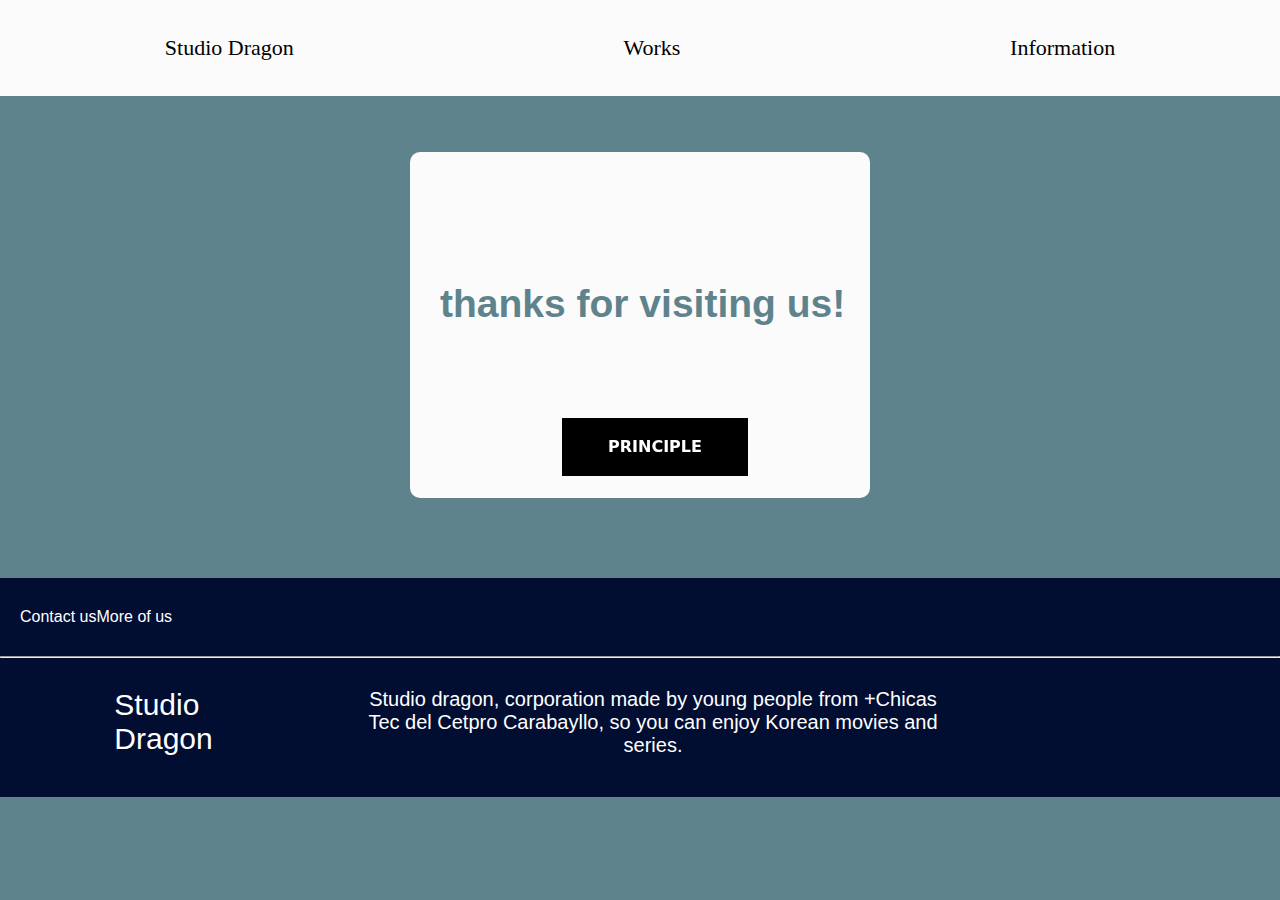
<file: gracias.html>
<!DOCTYPE html>
<html lang="en">
<head>
    <meta charset="UTF-8">
    <meta http-equiv="X-UA-Compatible" content="IE=edge">
    <meta name="viewport" content="width=device-width, initial-scale=1.0">
    <title>Studio Dragon</title>
    <link rel="stylesheet" href="assets/css/gracias.css">
    <link rel='stylesheet' href='https://cdn-uicons.flaticon.com/uicons-bold-straight/css/uicons-bold-straight.css'>
    <link rel='stylesheet' href='https://cdn-uicons.flaticon.com/uicons-brands/css/uicons-brands.css'>
</head>
<body>
    <nav class="navegacion">
        <div>
            <ul class="menu">
                <li><a href="index.html" >Studio Dragon</a></li>
            </ul>
        </div>
        <div>
            <ul class="menu">
                <li><a href="#" >Works</a>
                    <ul class="submenu">
                        <li><a href="index.html">Show</a></li>
                    </ul>
                </li>
            </ul>
        </div>
        <div>
            <ul class="menu">
                <li><a href="#" >Information</a>
                    <ul class="submenu">
                        <li><a href="informacion.html">About Us</a></li>
                    </ul>
                </li>
            </ul>
        </div>
    </nav>
  <!-- formulario de contacto en html y css -->  
<br><br><br><br>
<div class="contact_form">

    <div class="formulario" style="padding-top:100px ; padding-bottom: 70px;">      
      <h1>thanks for visiting us!</h1>
    </div>  
    <button class="btn-70" onclick="botone()">Principle</button>    
</div>

  <div class="pie2" id="pie2">
    <div class="letre"><a href="contactanos.html">Contact us</a></div>
    <div class="letra2"><a href="informacion.html">More of us</a></div>
   </div>
     <hr>
     <div class="pie3" id="pie3">
         <div class="letra">
             <p class="studii">Studio Dragon</p>
         </div>
         <div class="letra2">
             <p class="textito">Studio dragon, corporation made by young people from +Chicas Tec del Cetpro 
                 Carabayllo, so you can enjoy Korean movies and series.</p>
         </div>
         <div class="icons">
            <a class="icone" href="https://www.facebook.com/studiodragon.official/"><i class="fi fi-brands-facebook"></i></a>
            <a class="icone" href="https://www.instagram.com/studiodragon.official/"><i class="fi fi-brands-instagram"></i></a>
         </div>
     </div>
     <script>
        function botone(){
            document.location.href = "index.html";
        }
      </script>
</body>
</html>
</file>
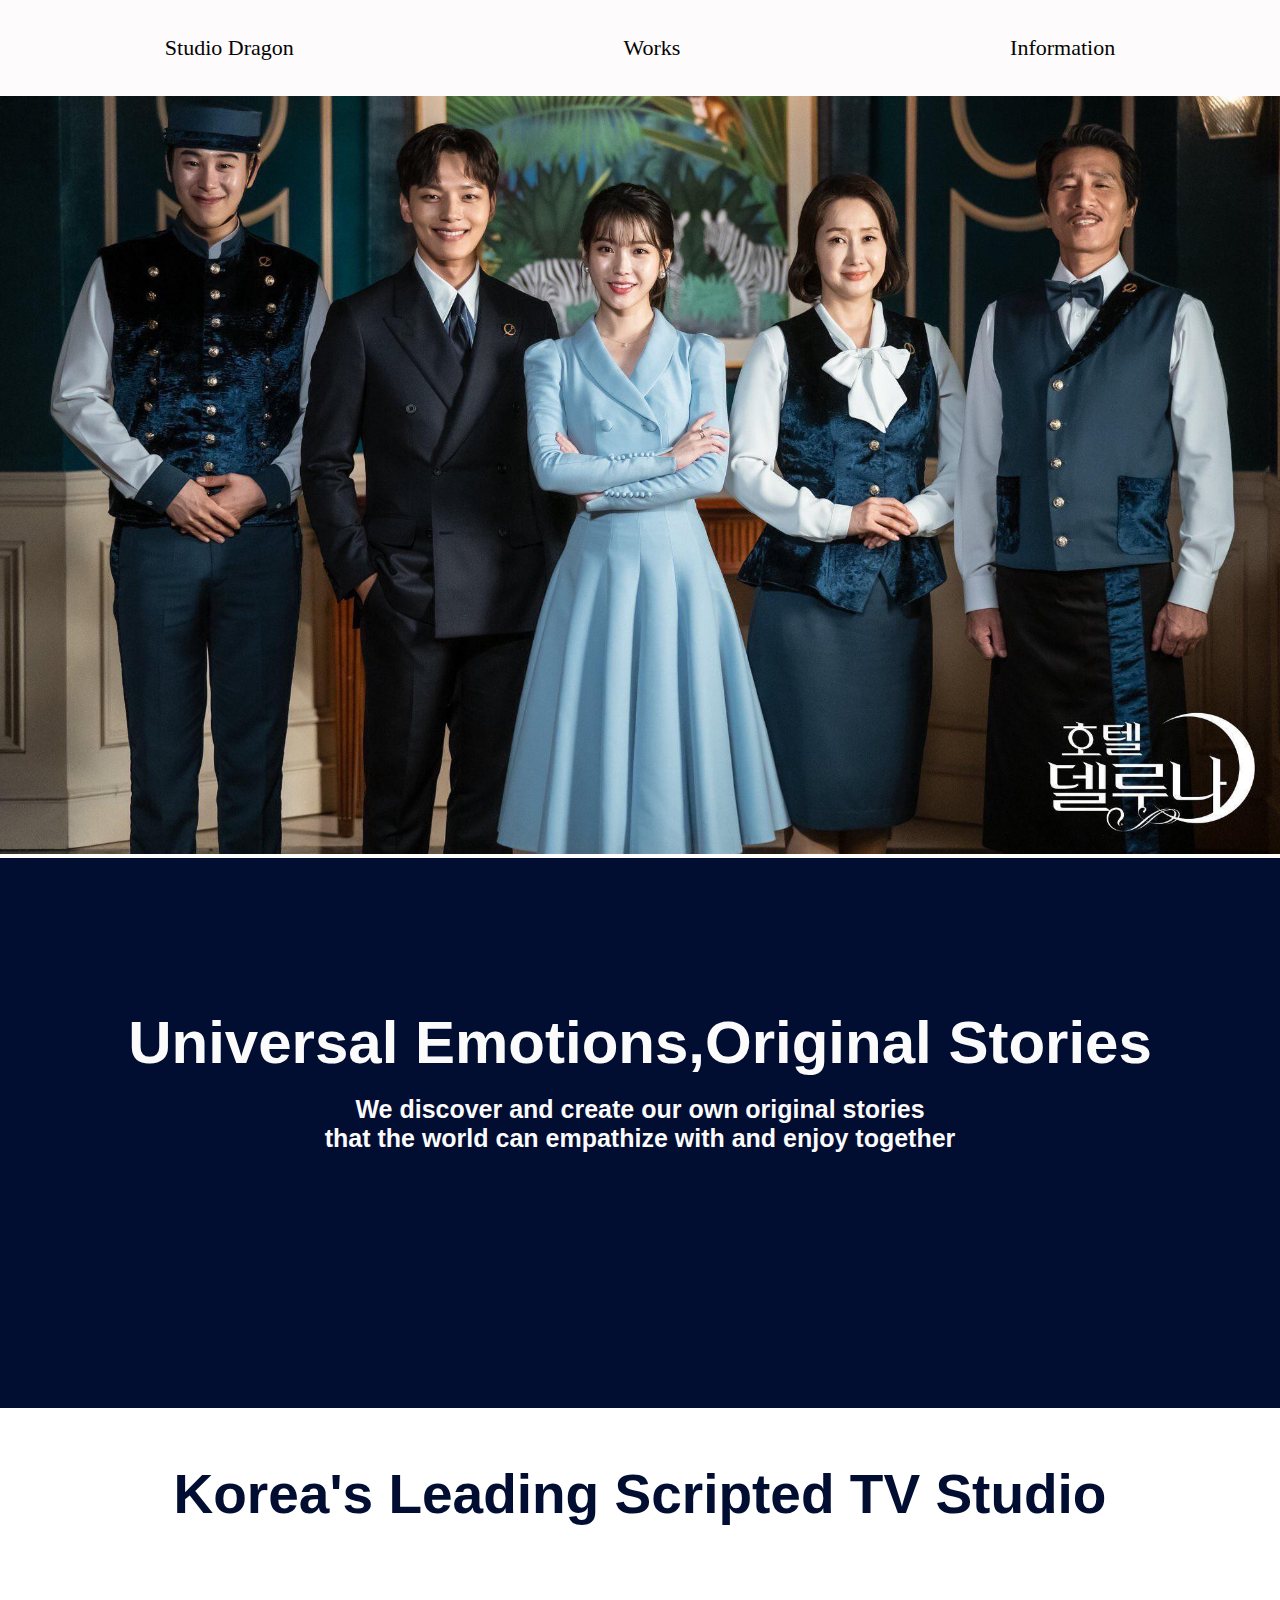
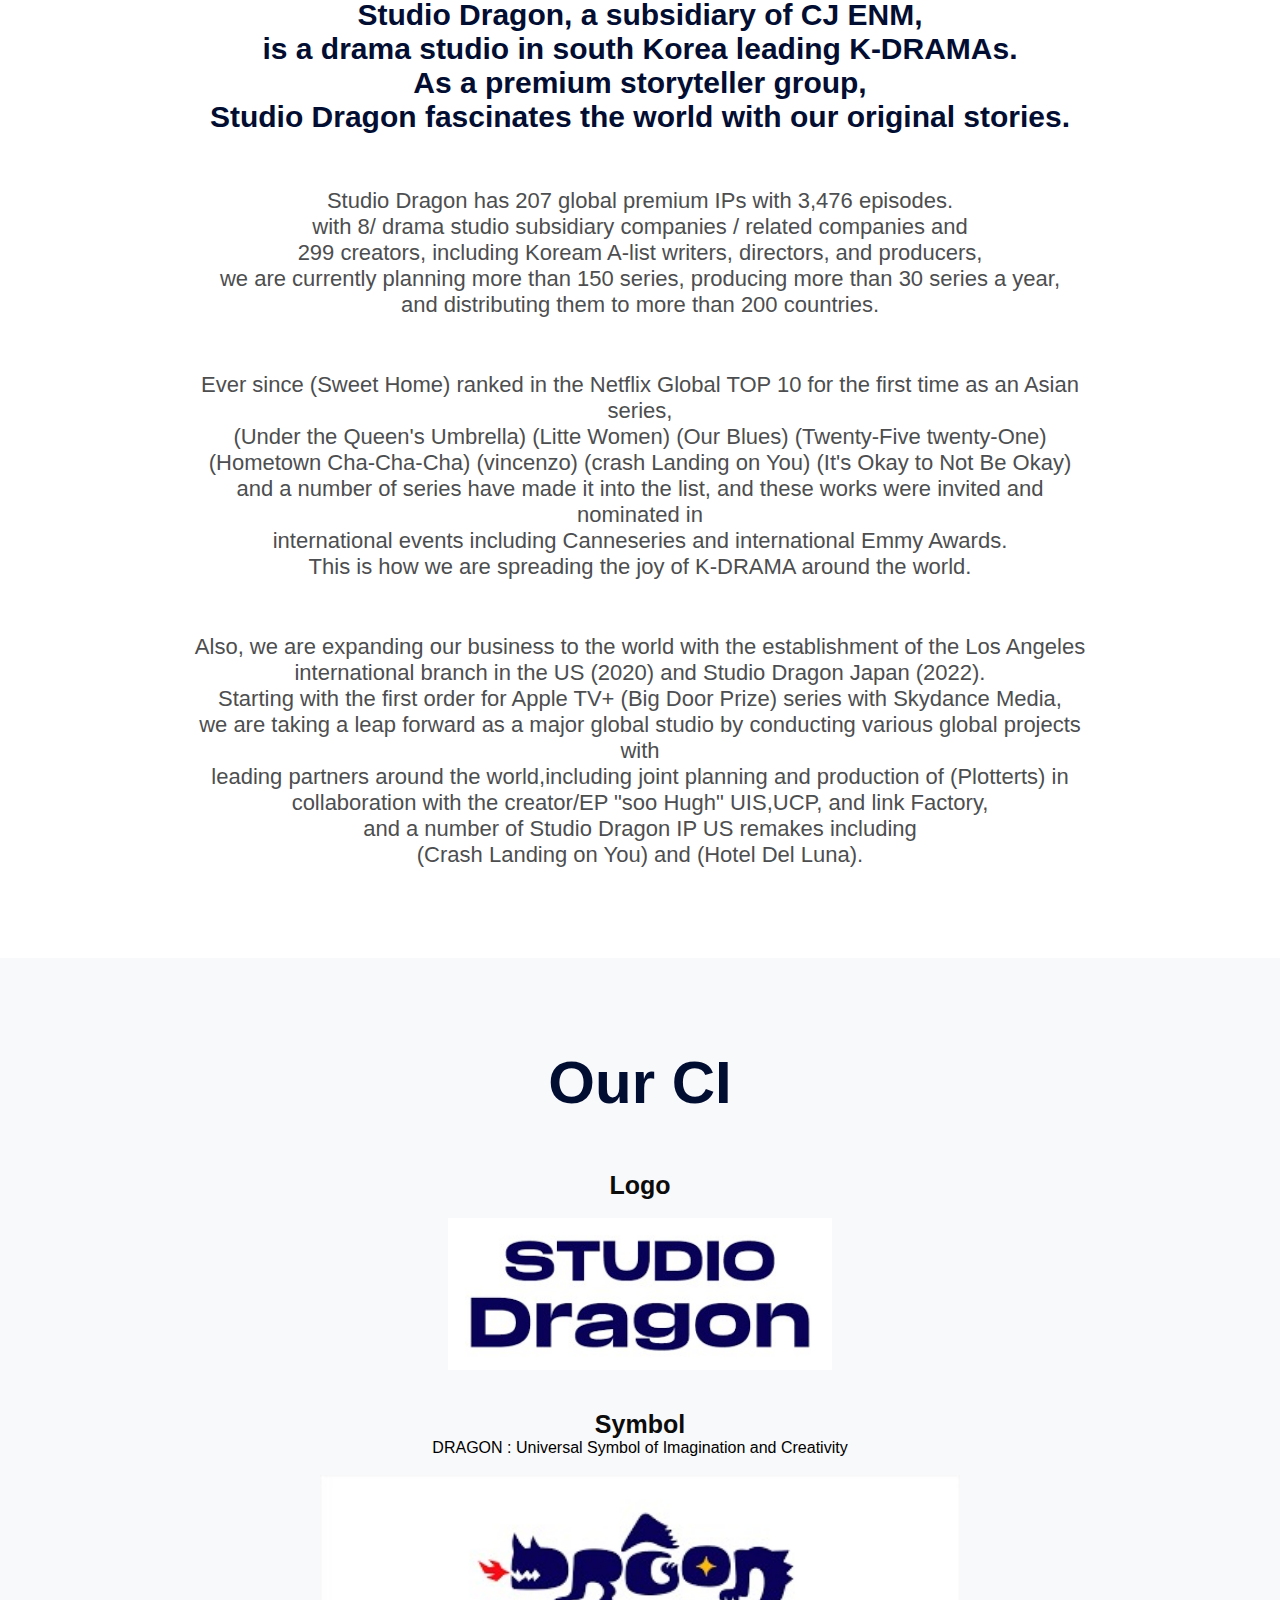
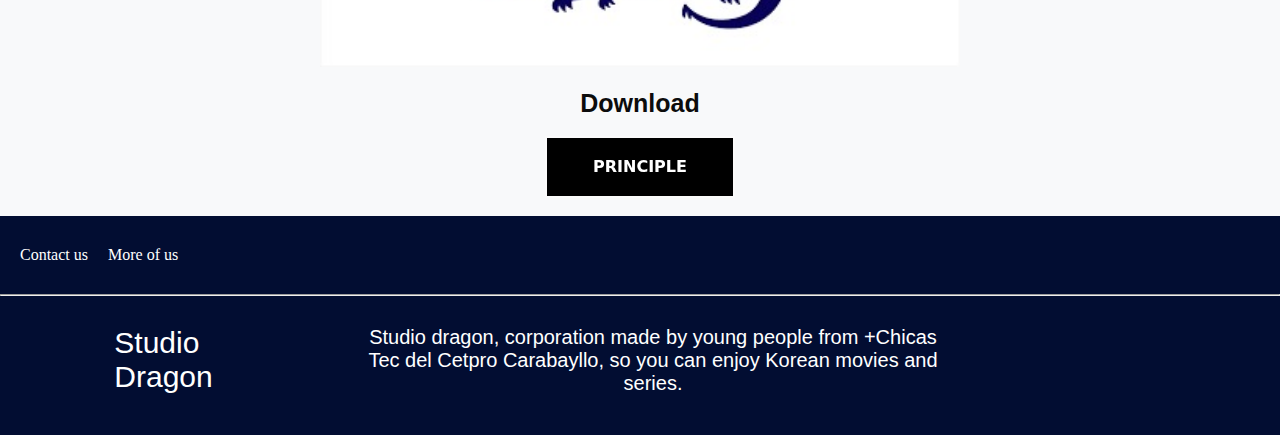
<file: informacion.html>
<!DOCTYPE html>
<html lang="en">
<head>
      <meta charset="UTF-8">
      <meta http-equiv="X-UA-Compatible" content="IE=edge">
      <meta name="viewport" content="width=device-width, initial-scale=1.0">
      <link rel="stylesheet" href="assets/css/info.css">
      <link rel='stylesheet' href='https://cdn-uicons.flaticon.com/uicons-brands/css/uicons-brands.css'>
      <title>informacion</title>
</head>
<body>
      <img src="assets/fondo/luna.png" alt="" style="width: 100%;">
      <nav class="navegacion">
        <div>
            <ul class="menu">
                <li><a href="index.html" >Studio Dragon</a></li>
            </ul>
        </div>
        <div>
            <ul class="menu">
                <li><a href="#" >Works</a>
                    <ul class="submenu">
                        <li><a href="trabajos.html">Show</a></li>
                    </ul>
                </li>
            </ul>
        </div>
        <div>
            <ul class="menu">
                <li><a href="#" >Information</a>
                    <ul class="submenu">
                        <li><a href="informacion.html">About Us</a></li>
                    </ul>
                </li>
            </ul>
        </div>
    </nav>
    <div class="uno">
      <h1>Universal Emotions,Original Stories</h1><br>
      <h2>We discover and create our own original stories<br>
            that the world can empathize with and enjoy together    
      </h2>
    </div>
    <br>
    <br>
    <br>
    <div class="dos">
      <h1>Korea's Leading Scripted TV Studio</h1>
    </div>
    <br>    
    <br>
    <br>
    <br>
   <div class="tres">
      <h2>Studio Dragon, a subsidiary of CJ ENM,<br>
            is a drama studio in south Korea leading K-DRAMAs.<br>
            As a premium storyteller group,<br>
            Studio Dragon fascinates the world with our original stories.</h2>
   </div>
   <br>
   <br>
   <br>
   <div class="cuatro">
      <p>Studio Dragon has 207 global premium IPs with 3,476 episodes.<br>
            with 8/ drama studio subsidiary companies / related companies and<br>
            299 creators, including Koream A-list writers, directors, and producers,<br>
            we are currently planning more than 150 series, producing more than 30 series a year,<br>
            and distributing them to more than 200 countries.
      </p>
   </div>
   <br>
   <br>
   <br>
   <div class="cinco">
      <p>Ever since (Sweet Home) ranked in the Netflix Global TOP 10 for the first time as an Asian series,<br>
            (Under the Queen's Umbrella) (Litte Women) (Our Blues) (Twenty-Five twenty-One)<br>
            (Hometown Cha-Cha-Cha) (vincenzo) (crash Landing on You) (It's Okay to Not Be Okay)<br>
            and a number of series have made it into the list, and these works were invited and nominated in<br>
            international events including Canneseries and international Emmy Awards.<br>
            This is how we are spreading the joy of K-DRAMA around the world.
            </p>
   </div>
  <br>
  <br>
  <br>
  <div class="seis">
      <p>Also, we are expanding our business to the world with the establishment of the Los Angeles<br>
            international branch in the US (2020) and Studio Dragon Japan (2022).<br>
            Starting with the first order for Apple TV+ (Big Door Prize) series with Skydance Media,<br>
            we are taking a leap forward as a major global studio by conducting various global projects with<br>
            leading partners around the world,including joint planning and production of (Plotterts) in<br>
            collaboration with the creator/EP "soo Hugh" UIS,UCP, and link Factory,<br>
            and a number of Studio Dragon IP US remakes including<br>
            (Crash Landing on You) and (Hotel Del Luna).</p>
  </div>
  <br>
  <br>
  <br>
  <br>
  <br>

  <div class="caja">
      <h1>Our CI</h1><br><br><br>
      <h2>Logo</h2>
      <br>
      <img src="assets/imagen/dragon.jpg" alt="" style="width: 30%;">
      <br><br><br>
      <h2>Symbol</h2>
      <p>DRAGON : Universal Symbol of Imagination and Creativity</p><br>
      <img src="assets/imagen/logo.jpg" alt="" style="width: 50%;">
      <br>
      <br>
      <h2>Download</h2><br>
      <button class="btn-70" onclick="botone()">Principle</button>
      <br>

      <div class="pie2">
       <div class="letra"><a href="contactanos.html">Contact us</a></div>
       <div class="letra1"><a href="informacion.html">More of us</a></div>
      </div>
        <hr>
        <div class="pie3">
            <div class="letra">
                <p class="studii">Studio Dragon</p>
            </div>
            <div class="letra2">
                <p class="textito">Studio dragon, corporation made by young people from +Chicas Tec del Cetpro 
                    Carabayllo, so you can enjoy Korean movies and series.</p>
            </div>
            <div class="icons">
                <a class="icone" href="https://www.facebook.com/studiodragon.official/"><i class="fi fi-brands-facebook"></i></a>
                <a class="icone" href="https://www.instagram.com/studiodragon.official/"><i class="fi fi-brands-instagram"></i></a>
            </div>
        </div>
  </div>
  <script>
    function botone(){
        document.location.href = "principal.html";
    }
  </script>
</body>
</html>
</file>
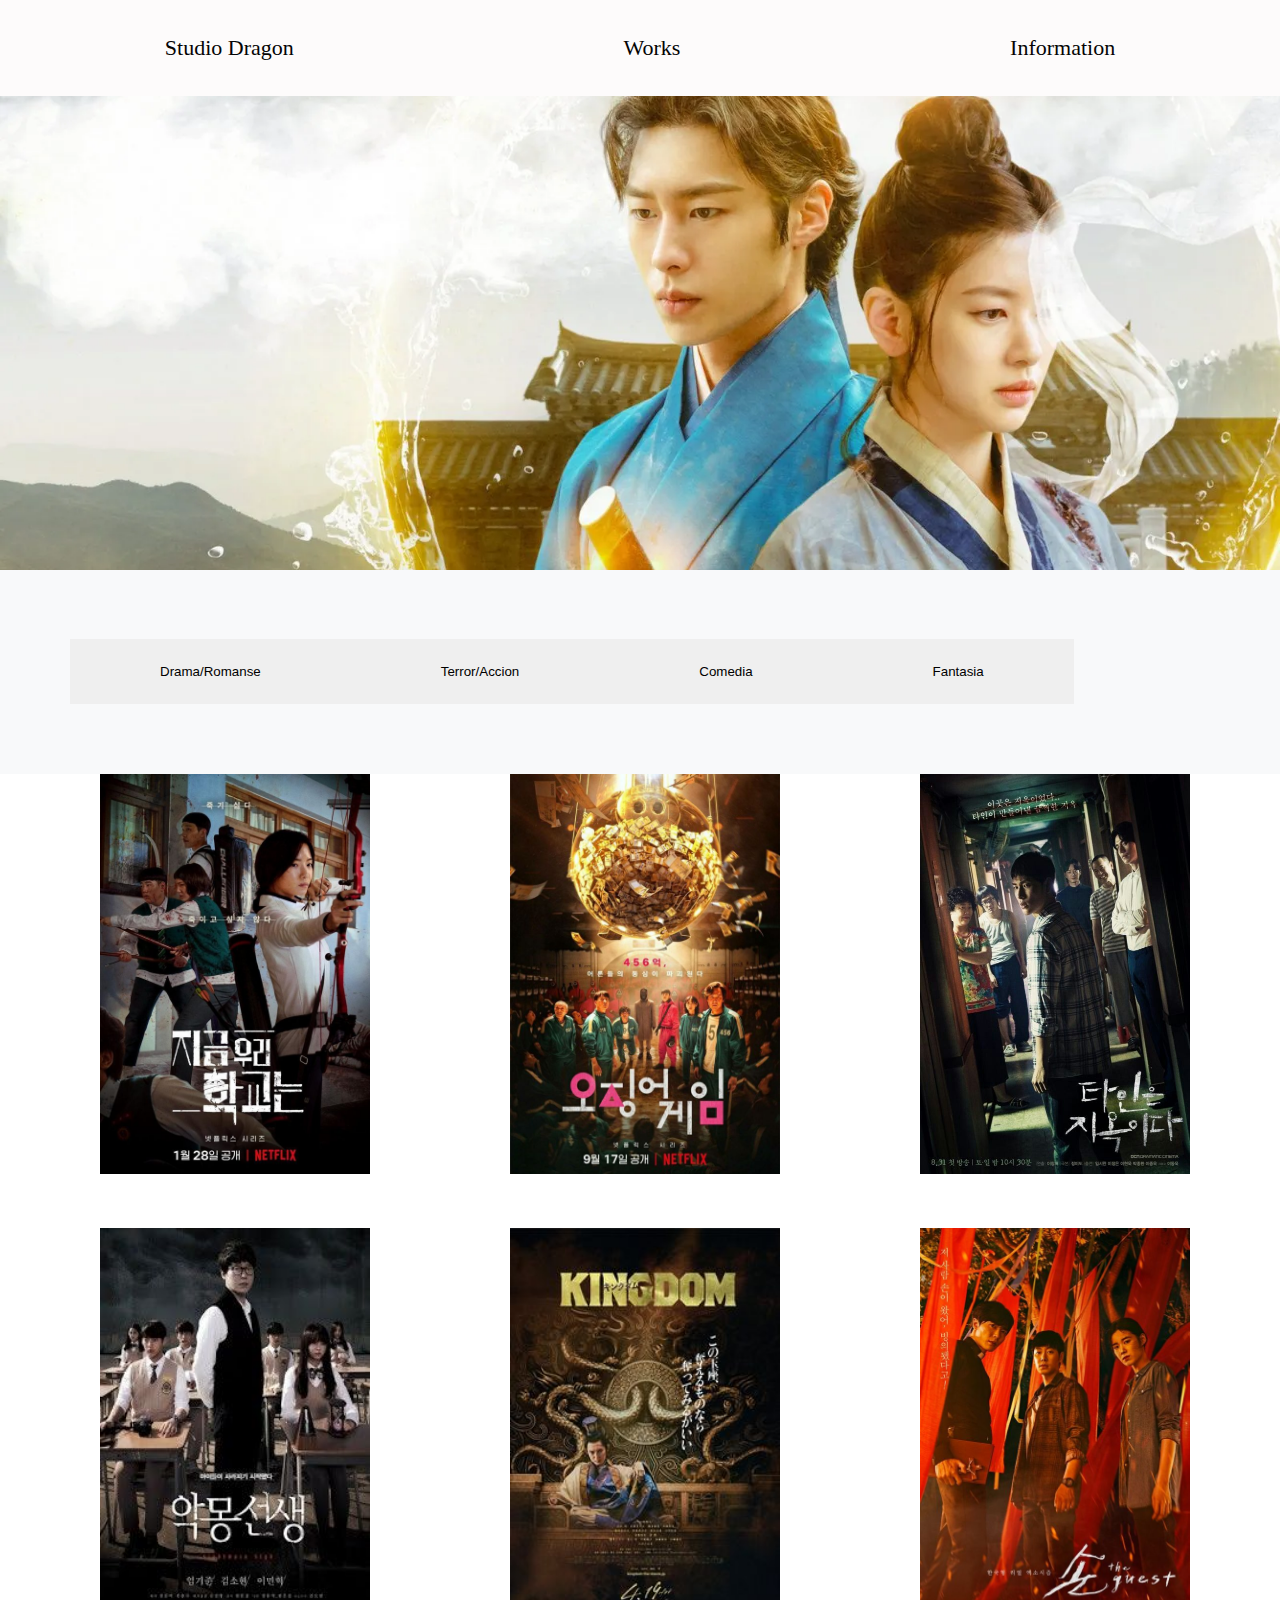
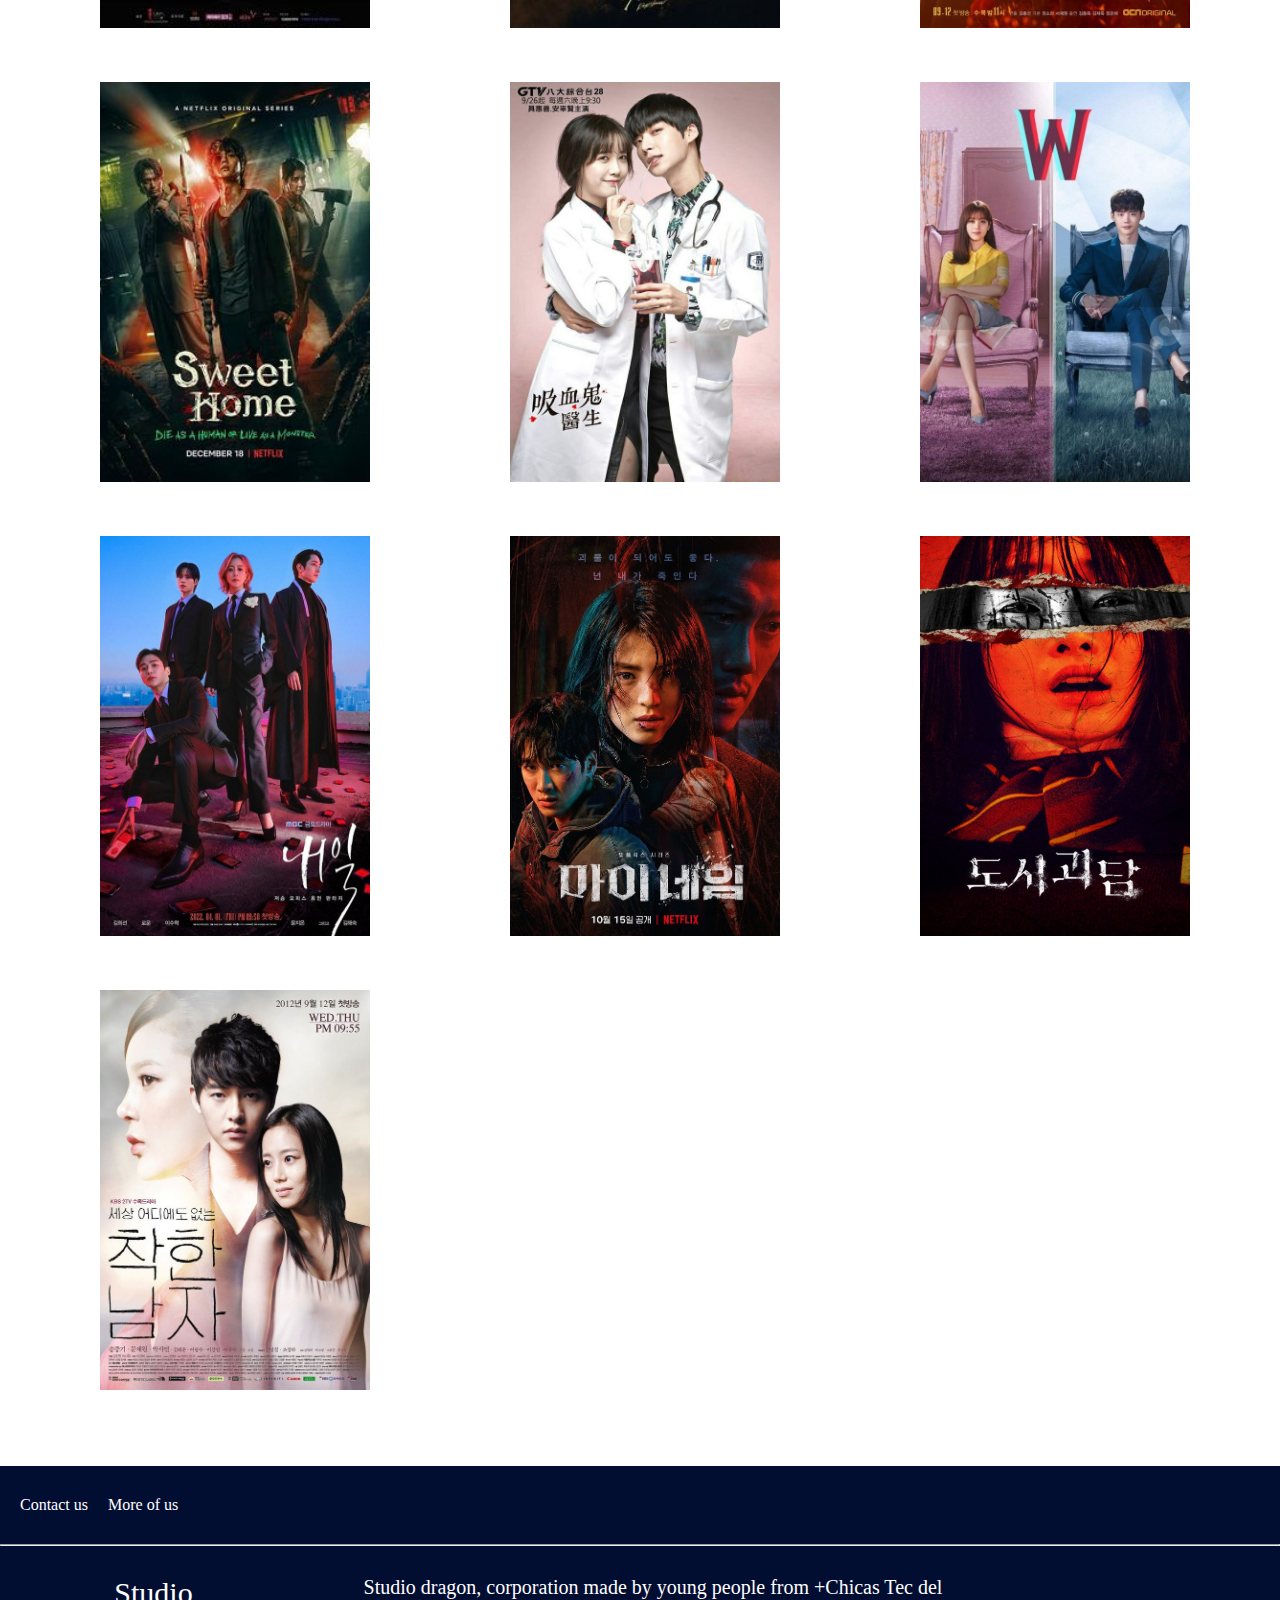
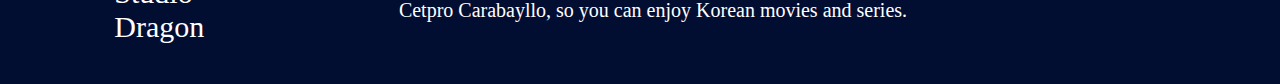
<file: terror.html>
<!DOCTYPE html>
<html lang="en">
<head>
    <meta charset="UTF-8">
    <meta http-equiv="X-UA-Compatible" content="IE=edge">
    <meta name="viewport" content="width=device-width, initial-scale=1.0">
    <title>Studio Dragon</title>
    <link rel="stylesheet" href="assets/css/trabajos.css">
    <link rel='stylesheet' href='https://cdn-uicons.flaticon.com/uicons-bold-straight/css/uicons-bold-straight.css'>
    <link rel='stylesheet' href='https://cdn-uicons.flaticon.com/uicons-brands/css/uicons-brands.css'>
</head>
<body>
    <img class="imgAct" src="assets/fondo/alc.png" alt="">
    <nav class="navegacion">
      <div>
          <ul class="menu">
              <li><a href="index.html" >Studio Dragon</a></li>
          </ul>
      </div>
      <div>
          <ul class="menu">
              <li><a href="#" >Works</a>
                  <ul class="submenu">
                      <li><a href="trabajos.html">Show</a></li>
                  </ul>
              </li>
          </ul>
      </div>
      <div>
          <ul class="menu">
              <li><a href="#" >Information</a>
                  <ul class="submenu">
                      <li><a href="informacion.html">About Us</a></li>
                  </ul>
              </li>
          </ul>
      </div>
  </nav>
    <div class="menuBajo">
        <div class="container">
            <button class="btn2" id="btnR" onclick="btnDrama()">Drama/Romanse</button>
        </div>
        <div class="container">
            <button class="btn2" id="btnTA" onclick="btnTerror()">Terror/Accion</button>
        </div>
        <div class="container">
            <button class="btn2" id="btnD" onclick="btnCome()">Comedia</button>
        </div>
        <div class="container">
            <button class="btn2" id="btnF" onclick="btnFanta()">Fantasia</button>
        </div>
    </div>
    <div class="galeria1" id="Terror">
        <div class="imgt">
            <img class="imagen" src="./assets/imagenes/imagen4.jpg" alt="" style="width: 270px; height: 400px;">
            <div class="descripChic"></div>
        </div>
        <div class="imgt">
            <img class="imagen" src="./assets/imagenes/imagen5.jpg" alt="" style="width: 270px; height: 400px;">
            <div class="descripChic"></div>
        </div>
        <div class="imgt">
            <img class="imagen" src="./assets/imagenes/imagen15.jpg" alt="" style="width: 270px; height: 400px;">
            <div class="descripChic"></div>
        </div>
        <div class="imgt">
            <img class="imagen" src="./assets/imagenes/imagen32.jpg" alt="" style="width: 270px; height: 400px;">
            <div class="descripChic"></div>
        </div>
        <div class="imgt">
            <img class="imagen" src="./assets/imagenes/imagen38.jpg" alt="" style="width: 270px; height: 400px;">
            <div class="descripChic"></div>
        </div>
        <div class="imgt">
            <img class="imagen" src="./assets/imagenes/imagen39.jpg" alt="" style="width: 270px; height: 400px;">
            <div class="descripChic"></div>
        </div>
        <div class="imgt">
            <img class="imagen" src="./assets/imagenes/imagen41.jpg" alt="" style="width: 270px; height: 400px;">
            <div class="descripChic"></div>
        </div>
        <div class="imgt">
            <img class="imagen" src="./assets/imagenes/imagen50.jpg" alt="" style="width: 270px; height: 400px;">
            <div class="descripChic"></div>
        </div>
        <div class="imgt">
            <img class="imagen" src="./assets/imagenes/imagen45.jpg" alt="" style="width: 270px; height: 400px;">
            <div class="descripChic"></div>
        </div>
        <div class="imgt">
            <img class="imagen" src="./assets/imagenes/imagen17.jpg" alt="" style="width: 270px; height: 400px;">
            <div class="descripChic"></div>
        </div>
        <div class="imgt">
            <img class="imagen" src="./assets/imagenes/imagen21jpg.jpg" alt="" style="width: 270px; height: 400px;">
            <div class="descripChic"></div>
        </div>
        <div class="imgt">
            <img class="imagen" src="./assets/imagenes/imagen40.jpg" alt="" style="width: 270px; height: 400px;">
            <div class="descripChic"></div>
        </div>
        <div class="imgt">
            <img class="imagen" src="./assets/imagenes/imagen46.jpg" alt="" style="width: 270px; height: 400px;">
            <div class="descripChic"></div>
        </div>
    </div>
    <br><br><br><br>
    <div class="pie2" id="pie2">
        <div class="letra"><a href="contactanos.html">Contact us</a></div>
        <div class="letra2"><a href="informacion.html">More of us</a></div>
       </div>
         <hr>
         <div class="pie3" id="pie3">
             <div class="letra">
                 <p class="studii">Studio Dragon</p>
             </div>
             <div class="letra2">
                 <p class="textito">Studio dragon, corporation made by young people from +Chicas Tec del Cetpro 
                     Carabayllo, so you can enjoy Korean movies and series.</p>
             </div>
             <div class="icons">
                <a class="icone" href="https://www.facebook.com/studiodragon.official/"><i class="fi fi-brands-facebook"></i></a>
                <a class="icone" href="https://www.instagram.com/studiodragon.official/"><i class="fi fi-brands-instagram"></i></a>
             </div>
         </div>
         <script src="assets/js/trabajos.js"></script>
</body>
</html>
</file>
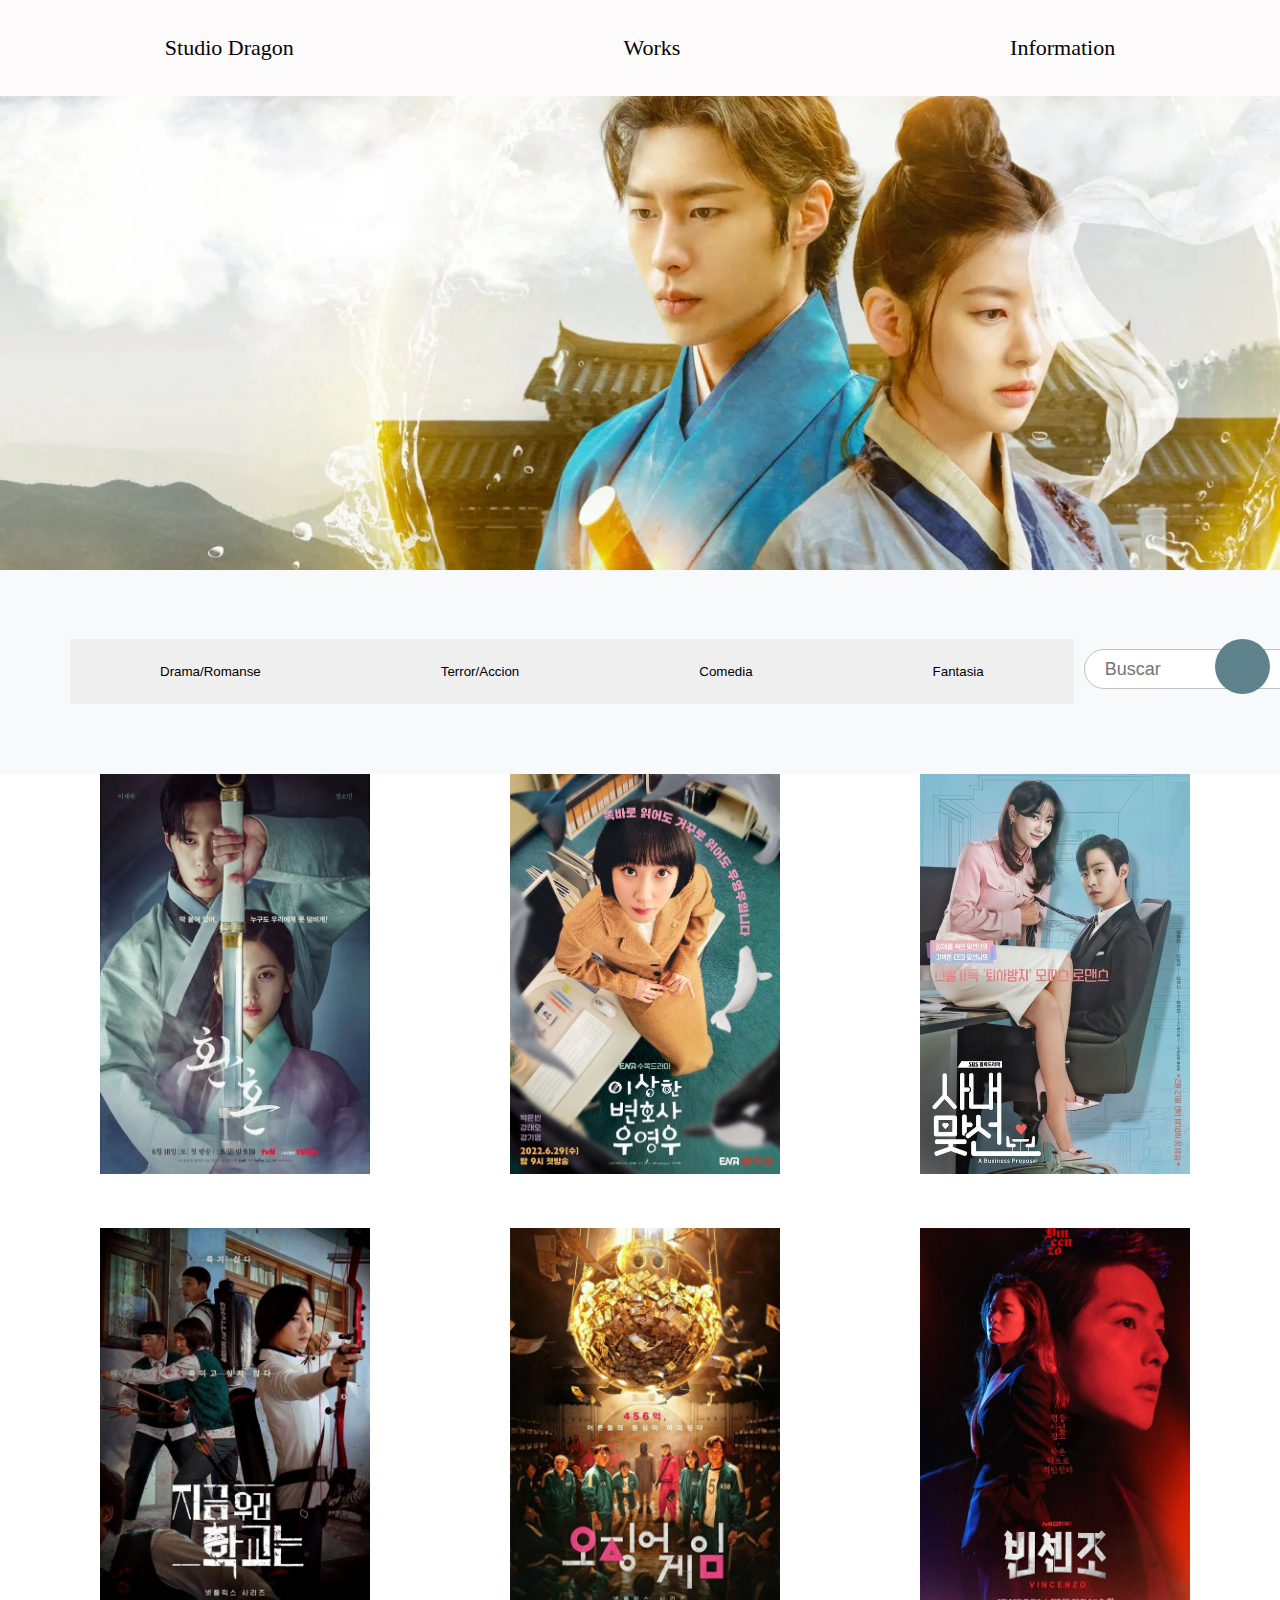
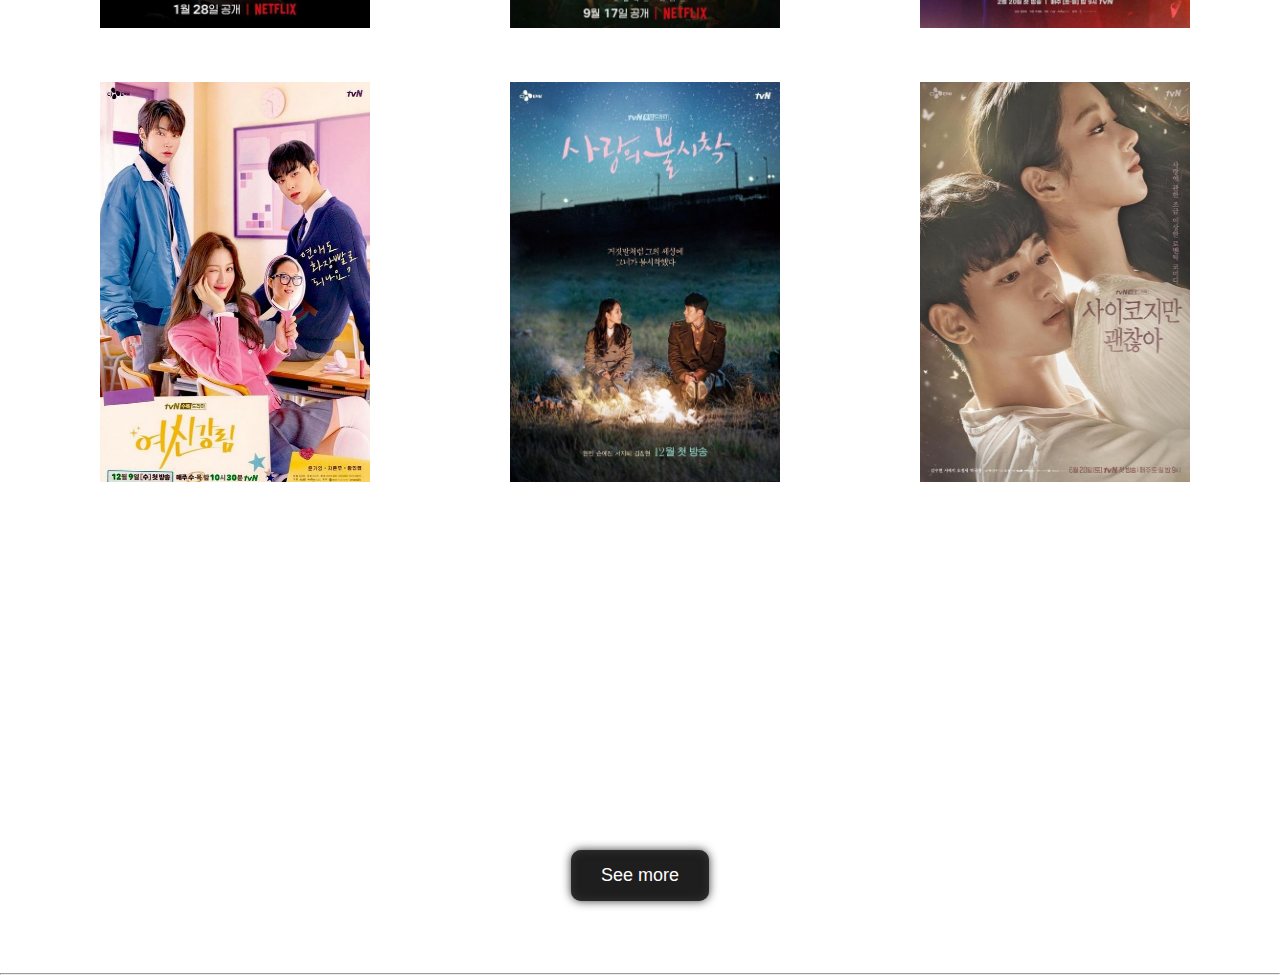
<file: trabajos.html>
<!DOCTYPE html>
<html lang="es">
<head>
    <meta charset="UTF-8">
    <meta http-equiv="X-UA-Compatible" content="IE=edge">
    <meta name="viewport" content="width=device-width, initial-scale=1.0">
    <title>Studio Dragon</title>
    <link rel="stylesheet" href="assets/css/trabajos.css">
    <link rel='stylesheet' href='https://cdn-uicons.flaticon.com/uicons-brands/css/uicons-brands.css'>
    <link rel='stylesheet' href='https://cdn-uicons.flaticon.com/uicons-bold-rounded/css/uicons-bold-rounded.css'>
    <link href="https://fonts.googleapis.com/css2?family=Roboto+Condensed&display=swap" rel="stylesheet">
</head>
<body>
    <img class="imgAct" src="assets/fondo/alc.png" alt="">
    <nav class="navegacion">
      <div>
          <ul class="menu">
              <li><a href="index.html" >Studio Dragon</a></li>
          </ul>
      </div>
      <div>
          <ul class="menu">
              <li><a href="#" >Works</a>
                  <ul class="submenu">
                      <li><a href="">Show</a></li>
                  </ul>
              </li>
          </ul>
      </div>
      <div>
          <ul class="menu">
              <li><a href="#" >Information</a>
                  <ul class="submenu">
                      <li><a href="informacion.html">About Us</a></li>
                  </ul>
              </li>
          </ul>
      </div>
  </nav>
  <div class="menuBajo">
        <div class="container">
            <button class="btn2" id="btnR" onclick="btnDrama()">Drama/Romanse</button>
        </div>
        <div class="container">
            <button class="btn2" id="btnTA" onclick="btnTerror()">Terror/Accion</button>
        </div>
        <div class="container">
            <button class="btn2" id="btnD" onclick="btnCome()">Comedia</button>
        </div>
        <div class="container">
            <button class="btn2" id="btnF" onclick="btnFanta()">Fantasia</button>
        </div>
        <div class="container">
            <div class="buscar">
                <input type="text" placeholder="Buscar" id="buscador" class="buscador">
            </div>
            <div class="btnn">
                <i class="fi fi-br-search"></i>
            </div>
        </div>
</div>
<div class="galeria1" id="galeria1">
    <div class="imgt" style="position: relative;">
        <img class="imagen" src="./assets/imagenes/imagen1.jpg" alt="" style="width: 270px; height: 400px;">
        <div class="descripChic">
            <button class="text" id="boton1" onclick="botoncito1()">
                <h2>Alchemy of Souls</h2>
                <p><strong>Director:</strong>Park Joon Hwa</p>
                <p><strong>Guionistas:</strong>Hong Jung Eun and Hong Mi Ran</p>
                <p>Lee Jae Wook como Jang Wook</p>
                <p>Jung So Min como Mu Deok Yi</p>
            </button>
        </div>
    </div>
    <div class="imgt" style="position: relative;">
        <img class="imagen" src="./assets/imagenes/imagen2.jpg" alt="" style="width: 270px; height: 400px;">
        <div class="descripChic">
            <button class="text" onclick="botoncito2()">
                <h2>Extraordinary Attorney Woo</h2>
                <p> <strong>Director:</strong> Yoo In Sik (유인식)</p>
                <p><strong>Guionista:</strong>  Moon Ji Won (문지원)</p>
                <p><strong>Reparto principal:</strong></p>
                <p>-Park Eun-bin. Woo Young-woo.</p>
                <p>-Kang Tae-oh. Lee Jun-ho.</p>
            </button>
        </div>
    </div>
    <div class="imgt" style="position: relative;">
        <img class="imagen" src="./assets/imagenes/imagen3.jpg" alt="" style="width: 270px; height: 400px;">
        <div class="descripChic">
            <button class="text" onclick="botoncito3()">
                <h2>A Business Proposal</h2>
                <p> <strong>Director:</strong>  Park Seon Ho</p>
                <p><strong>Guionista:</strong>  Han Sul Hee (한설희), Hong Bo Hee (홍보희)</p>
                <p><strong>Reparto principal:</strong></p>
                <p>-Kim Se Jeong como Shin Ha Ri.</p>
                <p>-Ahn Hyo Seob como Kang Tae Mu.</p>
            </button>
        </div>
    </div>
    <div class="imgt" style="position: relative;">
        <img class="imagen" src="./assets/imagenes/imagen4.jpg" alt="" style="width: 270px; height: 400px;">
        <div class="descripChic">
            <button class="text" onclick="botoncito4()">
                <h2>All of Us Are Dead</h2>
                <p> <strong>Director:</strong>Lee Jae Kyu</p>
                <p><strong>Guionista:</strong>Chun Sung Il</p>
                <p><strong>Reparto principal:</strong></p>
                <p>-Park Ji Hoo como Nam On Jo.</p>
                <p>-Yoon Chan Young como Lee Chung San.</p>
                <p>-Cho Yi Hyun como Choi Nam Ra.</p>
                <p>-Park Solomon como Lee Soo Hyuk.</p>
                <p>-Im Jae Hyuk como Yang Dae Soo.</p>
                <p>-Ahn Seung Kyun como Oh Joon Young.</p>
                <p>-Ham Sung Min como Han Kyung Soo.</p>
                <p>-Lee Yoo Mi como Lee Na Yeon.</p>
                <p>-Kim Ju A como Yoon Yi Sak.</p>
                <p>-Kim Bo Yoon como Seo Hyo Ryung.</p>
                <p>-Kim Jin Young como Kim Ji Min.</p>
            </button>
        </div>
    </div>
    <div class="imgt" style="position: relative;">
        <img class="imagen" src="./assets/imagenes/imagen5.jpg" alt="" style="width: 270px; height: 400px;">
        <div class="descripChic">
            <button class="text" onclick="botoncito5()">
                <h2>Squid Game</h2>
                <p> <strong>Director:</strong>Hwang Dong Hyuk</p>
                <p><strong>Guionista:</strong>Hwang Dong Hyuk</p>
                <p><strong>Reparto principal:</strong></p>
                <p>-Lee Jung Jae como Ki Hoon/No.456.</p>
                <p>-Park Hae Soo como Sang Woo/No.218.</p>
                <p>-Jung Ho Yeon como Sae Byeok/No.067.</p>
                <p>-Heo Sung Tae como Deok Soo/No.101.</p>
                <p>-Wi Ha Joon como el detective Hwang Joon Ho.</p>
                <p>-Kim Joo Ryung como Mi Ryeong/No.212.</p>
                <p>-Oh Young Soo como Oh Il Nam/No.001.</p>
                <p>-Tripathi Anupam como Abdul Ali/No.199.</p>
                <p>-Lee Byung Hun como "El líder".</p>
            </button>
        </div>
    </div>
    <div class="imgt" style="position: relative;">
        <img class="imagen" src="./assets/imagenes/imagen6.jpg" alt="" style="width: 270px; height: 400px;">
        <div class="descripChic">
            <button class="text" onclick="botoncito6()">
                <h2>Vincenzo</h2>
                <p> <strong>Director:</strong>Kim Hee Won (김희원)</p>
                <p><strong>Guionista:</strong>Park Jae Bum</p>
                <p><strong>Reparto principal:</strong></p>
                <p>-Song Joong Ki como Vincenzo Cassano / Park Joo Hyung.</p>
                <p>-Jun Yeo Bin como Hong Cha Young.</p>
                <p>-Taecyeon como Jang Jun Woo.</p>
                <p>-Kim Yeo Jin como Choi Myung Hee.</p>
                <p>-Kwak Dong Yeon como Jang Han Seo.</p>
            </button>
        </div>
    </div>
    <div class="imgt" style="position: relative;">
        <img class="imagen" src="./assets/imagenes/imagen7.jpg" alt="" style="width: 270px; height: 400px;">
        <div class="descripChic">
            <button class="text" onclick="botoncito7()">
                <h2>True Beauty</h2>
                <p> <strong>Director:</strong>Kim Sang Hyub</p>
                <p><strong>Guionista:</strong>Lee Si Eun (이시은), Kim Na Young (김나영)</p>
                <p><strong>Reparto principal:</strong></p>
                <p>-Moon Ga Young como Im Joo Kyung.</p>
                <p>-Cha Eun Woo como Lee Su Ho.</p>
                <p>-Hwang In Yeob como Han Seo Jun.</p>
            </button>
        </div>
    </div>
    <div class="imgt" style="position: relative;">
        <img class="imagen" src="./assets/imagenes/imagen8jpg.jpg" alt="" style="width: 270px; height: 400px;">
        <div class="descripChic">
            <button class="text" onclick="botoncito8()">
                <h2>Emergency landing in your heart</h2>
                <p> <strong>Director:</strong>Lee Jung Hyo</p>
                <p><strong>Guionista:</strong>Park Ji Eun</p>
                <p><strong>Reparto principal:</strong></p>
                <p>-Hyun Bin como Ri Jung Hyuk.</p>
                <p>-Son Ye Jin como Yoon Se Ri.</p>
                <p>-Seo Ji Hye como Seo Dan.</p>
                <p>-Kim Jung Hyun como Koo Seung Joon.</p>
            </button>
        </div>
    </div>
    <div class="imgt" style="position: relative;">
        <img class="imagen" src="./assets/imagenes/imagen9.jpg" alt="" style="width: 270px; height: 400px;">
        <div class="descripChic">
            <button class="text" onclick="botoncito9()">
                <h2> It's Okay to Not Be Okay</h2>
                <p> <strong>Director:</strong>Park Sin Woo</p>
                <p><strong>Guionista:</strong> Jo Yong</p>
                <p><strong>Reparto principal:</strong></p>
                <p>-Kim Soo Hyun como Moon Kang Tae.</p>
                <p>-Seo Ye Ji como Ko Moon Young.</p>
                <p>-Seo Ji Hye como Seo Dan.</p>
                <p>-Kim Jung Hyun como Koo Seung Joon.</p>
            </button>
        </div>
    </div>
</div>
<br><br><br>
<div class="galeria2" id="galeria2">
    <div class="imgt" style="position: relative;">
        <img class="imagen" src="./assets/imagenes/imagen10.jpg" alt="" style="width: 270px; height: 400px;">
        <div class="descripChic">
            <button class="text" onclick="botoncito10()">
                <h2>Goblin</h2>
                <p> <strong>Director:</strong>Lee Eung Bok</p>
                <p><strong>Guionista:</strong>Kim Eun Sook</p>
                <p><strong>Reparto principal:</strong></p>
                <p>-Gong Yoo como Kim Shin (Dokkaebi, 939 años aprox.).</p>
                <p>-Lee Dong Wook como Kim Woo Bin (Ángel de la muerte, 300 años aprox.).</p>
                <p>-Kim Go Eun como Ji Eun Tak (Novia del ser Inmortal, 19).</p>
            </button>
        </div>
    </div>
    <div class="imgt" style="position: relative;">
        <img class="imagen" src="./assets/imagenes/imagen11.jpg" alt="" style="width: 270px; height: 400px;">
        <div class="descripChic">
            <button class="text" onclick="botoncito11()">
                <h2>Strong Woman Do Bong Soon</h2>
                <p> <strong>Director:</strong>Park Sin Woo</p>
                <p><strong>Guionista:</strong> Jo Yong</p>
                <p><strong>Reparto principal:</strong></p>
                <p>-Kim Soo Hyun como Moon Kang Tae.</p>
                <p>-Seo Ye Ji como Ko Moon Young.</p>
                <p>-Seo Ji Hye como Seo Dan.</p>
                <p>-Kim Jung Hyun como Koo Seung Joon.</p>
            </button>
        </div>
    </div>
    <div class="imgt" style="position: relative;">
        <img class="imagen" src="./assets/imagenes/imagen12.jpg" alt="" style="width: 270px; height: 400px;">
        <div class="descripChic">
            <button class="text" onclick="botoncito12()">
                <h2>Hi bye mama!</h2>
                <p> <strong>Director:</strong>Kim Sang Hyub</p>
                <p><strong>Guionista:</strong>Yoo Yoon Kyung (유윤경)</p>
                <p><strong>Reparto principal:</strong></p>
                <p>-Song Yoon Ah como Han Seung Hee.</p>
                <p>-Jung Joon Ho como Moon Tae Joo.</p>
                <p>-Moon Jung Hee como Seo Ji Eun.</p>
                <p>-Hong Jong Hyun como Koo Ji Sub.</p>
            </button>
        </div>
    </div>
    <div class="imgt" style="position: relative;">
        <img class="imagen" src="./assets/imagenes/imagen13.jpg" alt="" style="width: 270px; height: 400px;">
        <div class="descripChic">
            <button class="text" onclick="botoncito13()">
                <h2>Love Alarm</h2>
                <p> <strong>Director:</strong>Lee Na Jung (이나정)</p>
                <p><strong>Guionista:</strong>Lee Ah Yeon (이아연), Seo Bo Ra (서보라)</p>
                <p><strong>Reparto principal:</strong></p>
                <p>-Kim So Hyun como Kim Jo Jo.</p>
                <p>-Song Kang como Hwang Sun Oh.</p>
                <p>-Jung Ga Ram como Lee Hye Young.</p>
            </button>
        </div>
    </div>
    <div class="imgt" style="position: relative;">
        <img class="imagen" src="./assets/imagenes/imagen14.jpg" alt="" style="width: 270px; height: 400px;">
        <div class="descripChic">
            <button class="text">
                <h2>Boys Over Flowers</h2>
                <p> <strong>Director:</strong>Jun Ki Sang</p>
                <p><strong>Guionista:</strong>Yoon Yi Ryun</p>
                <p><strong>Reparto principal:</strong></p>
                <p>-Goo Hye Sun como Geum Jan Di.</p>
                <p>-Lee Min Ho como Gu Jun Pyo.</p>
                <p>-Kim Hyun Joong como Yoon Ji Hoo.</p>
                <p>-Kim Bum como So Yi Jeong.</p>
                <p>-Kim Joon como Song Woo Bin.</p>
            </button>
        </div>
    </div>
    <div class="imgt" style="position: relative;">
        <img class="imagen" src="./assets/imagenes/imagen15.jpg" alt="" style="width: 270px; height: 400px;">
        <div class="descripChic">
            <button class="text">
                <h2>Strangers from Hell</h2>
                <p> <strong>Director:</strong>Lee Chang Hee</p>
                <p><strong>Guionista:</strong>Jung Yi Do</p>
                <p><strong>Reparto principal:</strong></p>
                <p>-Im Si Wan como Yoon Jong Woo (303).</p>
                <p>-Lee Dong Wook como Seo Moon Jo (304).</p>
            </button>
        </div>
    </div>
    <div class="imgt" style="position: relative;">
        <img class="imagen" src="./assets/imagenes/imagen16.jpg" alt="" style="width: 270px; height: 400px;">
        <div class="descripChic">
            <button class="text">
                <h2>Extracurricular</h2>
                <p> <strong>Director:</strong>Kim Jin Min</p>
                <p><strong>Guionista:</strong>Jin Han Se</p>
                <p><strong>Reparto principal:</strong></p>
                <p>-Kim Dong Hee como Ji Soo.</p>
                <p>-Jung Da Bin como Min Hee.</p>
                <p>-Park Joo Hyun como Gyu Ri.</p>
                <p>-Nam Yoon Soo como Gi Tae.</p>
            </button>
        </div>
    </div>
    <div class="imgt" style="position: relative;">
        <img class="imagen" src="./assets/imagenes/imagen17.jpg" alt="" style="width: 270px; height: 400px;">
        <div class="descripChic">
            <button class="text">
                <h2>Tomorrow</h2>
                <p> <strong>Director:</strong> Kim Tae Yoon (김태윤), Sung Chi Wook</p>
                <p><strong>Guionista:</strong>Kim Yoo Jin (김유진)</p>
                <p><strong>Reparto principal:</strong></p>
                <p>-Kim Hee Sun como Gu Ryeon.</p>
                <p>-Ro Woon como Choi Joon Woong.</p>
                <p>-Lee Soo Hyuk como Park Joong Gil.</p>
                <p>-Yoon Ji On como Im Ryong Koo.</p>
            </button>
        </div>
    </div>
    <div class="imgt" style="position: relative;">
        <img class="imagen" src="./assets/imagenes/imagen18.jpg" alt="" style="width: 270px; height: 400px;">
        <div class="descripChic">
            <button class="text">
                <h2>Juvenile Justice</h2>
                <p> <strong>Director:</strong>Hong Jong Chan (홍종찬)</p>
                <p><strong>Guionista:</strong>Kim Min Seok (김민석)</p>
                <p><strong>Reparto principal:</strong></p>
                <p>-Kim Hye Soo como Sim Eun Seok.</p>
                <p>-Kim Moo Yul como Cha Tae Joo.</p>
                <p>-Lee Sung Min como Kang Won Joong.</p>
                <p>-Lee Jung Eun como Na Geun Hee.</p>
            </button>
        </div>
    </div>
</div>
<br><br><br>
<div class="galeria3" id="galeria3">
    <div class="imgt" style="position: relative;">
        <img class="imagen" src="./assets/imagenes/imagen19.jpg" alt="" style="width: 270px; height: 400px;">
        <div class="descripChic">
            <button class="text">
                <h2>Twenty-Five, Twenty-One</h2>
                <p> <strong>Director:</strong>Jung Ji Hyun</p>
                <p><strong>Guionista:</strong>Kwon Do Eun (권도은)</p>
                <p><strong>Reparto principal:</strong></p>
                <p>-Kim Tae Ri como Na Hee Do.</p>
                <p>-Nam Joo Hyuk como Baek Yi Jin.</p>
                <p>-Bona como Go Yoo Rim.</p>
                <p>-Choi Hyun Wook como Moon Ji Woong.</p>
                <p>-Lee Joo Myung como Ji Seung Wan.</p>
            </button>
        </div>
    </div>
    <div class="imgt" style="position: relative;">
        <img class="imagen" src="./assets/imagenes/imagen20.jpg" alt="" style="width: 270px; height: 400px;">
        <div class="descripChic">
            <button class="text">
                <h2>The Sound of Magic</h2>
                <p> <strong>Director:</strong>Kim Sung Yoon (김성윤)</p>
                <p><strong>Guionista:</strong>Kim Min Jung (김민정)</p>
                <p><strong>Reparto principal:</strong></p>
                <p>-Ji Chang Wook como Lee Eul.</p>
                <p>-Choi Sung Eun como Yoon Ah Yi.</p>
                <p>-Hwang In Yeob como Na Il Deung.</p>
            </button>
        </div>
    </div>
    <div class="imgt" style="position: relative;">
        <img class="imagen" src="./assets/imagenes/imagen21jpg.jpg" alt="" style="width: 270px; height: 400px;">
        <div class="descripChic">
            <button class="text">
                <h2>My Name</h2>
                <p> <strong>Director:</strong>Kim Jin Min</p>
                <p><strong>Guionista:</strong>Kim Ba Da (김바다)</p>
                <p><strong>Reparto principal:</strong></p>
                <p>-Han So Hee como Yoon Ji Woo.</p>
                <p>-Park Hee Soon como Choi Moo Jin.</p>
                <p>-Ahn Bo Hyun como Jun Pil Do.</p>
                <p>-Kim Sang Ho como Cha Ki Ho.</p>
                <p>-Lee Hak Joo como Jung Tae Joo.</p>
                <p>-Jang Ryul como Do Kang Jae.</p>
                <p>-Im Ki Hong como Mango.</p>
            </button>
        </div>
    </div>
    <div class="imgt" style="position: relative;">
        <img class="imagen" src="./assets/imagenes/imagen22.jpg" alt="" style="width: 270px; height: 400px;">
        <div class="descripChic">
            <button class="text">
                <h2>Itaewon Class</h2>
                <p> <strong>Director:</strong>Kim Sung Yoon (김성윤)</p>
                <p><strong>Guionista:</strong>Kwang Jin (광진)</p>
                <p><strong>Reparto principal:</strong></p>
                <p>-Park Seo Joon como Park Sae Ro Yi.</p>
                <p>-Kim Da Mi como Jo Yi Seo.</p>
                <p>-Yoo Jae Myung como Jang Dae Hee.</p>
                <p>-Kwon Na Ra como Oh Soo Ah.</p>
                <p>-Kim Dong Hee como Jang Geun Soo.</p>
            </button>
        </div>
    </div>
    <div class="imgt" style="position: relative;">
        <img class="imagen" src="./assets/imagenes/imagen23.jpg" alt="" style="width: 270px; height: 400px;">
        <div class="descripChic">
            <button class="text">
                <h2>The Legend of the Blue Sea</h2>
                <p> <strong>Director:</strong>Jin Hyuk</p>
                <p><strong>Guionista:</strong>Park Ji Eun</p>
                <p><strong>Reparto principal:</strong></p>
                <p>-Jun Ji Hyun como Sim Chung / Sae Wa (Sirena).</p>
                <p>-Park Jin Young como Heo Joon Jae / Dam Ryung (Joven).</p>
            </button>
        </div>
    </div>
    <div class="imgt" style="position: relative;">
        <img class="imagen" src="./assets/imagenes/imagen24.jpg" alt="" style="width: 270px; height: 400px;">
        <div class="descripChic">
            <button class="text">
                <h2>Descendants of the sun</h2>
                <p><strong>Director:</strong>Lee Eung Bok, Yoo Jong Sun and Beak Sang Hoon.</p>
                <p><strong>Productor:</strong>Lee Eung Bok</p>
                <p><strong>Reparto Principal:</strong></p>
                <p>Song Joong Ki como Capitan Yoo Shi Jin.</p>
                <p>Song Hye Kyo como Doctora Kang Mo Yeon.</p>
                <p>Jin Goo como Sargento Mayor Seo Dae Yung.</p>
                <p>Kim Ji Won como Teniente Primera Cirujana Yoon Myung Joo.</p>
                <p>Kang Shin Il como Comandante Yoon (Padre de Myung Joo).</p>
            </button>
        </div>
    </div>
    <div class="imgt" style="position: relative;">
        <img class="imagen" src="./assets/imagenes/imagen25.jpg" alt="" style="width: 270px; height: 400px;">
        <div class="descripChic">
            <button class="text">
                <h2>Pinocchio</h2>
                <p><strong>Director:</strong>Jo Soo Won.</p>
                <p><strong>Guionista:</strong>Park Hye Ryun.</p>
                <p><strong>Reparto Principal:</strong></p>
                <p>Lee Jong Suk como Choi Dal Po / Gi Ha Myung.</p>
                <p>Park Shin Hye como Choi In Ha.</p>
            </button>
        </div>
    </div>
    <div class="imgt" style="position: relative;">
        <img class="imagen" src="./assets/imagenes/imagen26.jpg" alt="" style="width: 270px; height: 400px;">
        <div class="descripChic">
            <button class="text">
                <h2>My Love From the Star</h2>
                <p><strong>Director:</strong>Jang Tae Yoo and Oh Choong Hwan.</p>
                <p><strong>Guionista:</strong>Park Ji Eun.</p>
                <p><strong>Reparto Principal:</strong></p>
                <p>Jun Ji Hyun como Cheon Song Yi.</p>
                <p>Kim Soo Hyun como Do Min Joon.</p>
                <p>Park Hae Jin como Lee Hwi Kyung</p>
                <p>Yoo In Na como Yoo Se Mi</p>
            </button>
        </div>
    </div>
    <div class="imgt" style="position: relative;">
        <img class="imagen" src="./assets/imagenes/imagen27.jpg" alt="" style="width: 270px; height: 400px;">
        <div class="descripChic">
            <button class="text">
                <h2>Secret Garden</h2>
                <p><strong>Director:</strong>Shin Woo Chul and Kwon Hyuk Chan.</p>
                <p><strong>Guionista:</strong>Kim Eun Sook.</p>
                <p><strong>Reparto Principal:</strong></p>
                <p>Hyun Bin como Kim Joo Won.</p>
                <p>Ha Ji Won como Gil Ra Im.</p>
            </button>
        </div>
    </div>
</div>
<br><br><br>
<div class="galeria4" id="galeria4">
    <div class="imgt" style="position: relative;">
        <img class="imagen" src="./assets/imagenes/imagen28.jpg" alt="" style="width: 270px; height: 400px;">
        <div class="descripChic">
            <button class="text">
                <h2>The 1st Shop of Coffee Prince</h2>
                <p><strong>Director:</strong>Lee Yoon Jung.</p>
                <p><strong>Guionista:</strong>Lee Jung Ah, Jang Hyun Joo.</p>
                <p><strong>Reparto Principal:</strong></p>
                <p>Yoon Eun Hye es Go Eun Chan.</p>
                <p>Gong Yoo es Choi Han Kyul.</p>
            </button>
        </div>
    </div>
    <div class="imgt" style="position: relative;">
        <img class="imagen" src="./assets/imagenes/imagen29.jpg" alt="" style="width: 270px; height: 400px;">
        <div class="descripChic">
            
        </div>
    </div>
    <div class="imgt" style="position: relative;">
        <img class="imagen" src="./assets/imagenes/imagen30.jpg" alt="" style="width: 270px; height: 400px;">
        <div class="descripChic">
            <button class="text">
                <h2>My Mister</h2>
                <p><strong>Director:</strong>Kim Won Suk.</p>
                <p><strong>Guionista:</strong>Park Hae Young.</p>
                <p><strong>Reparto Principal:</strong></p>
                <p>Lee Sun Gyun como Park Dong Hoon.</p>
                <p>IU como Lee Ji Ahn.</p>
            </button>
        </div>
    </div>
    <div class="imgt" style="position: relative;">
        <img class="imagen" src="./assets/imagenes/imagen31.jpg" alt="" style="width: 270px; height: 400px;">
        <div class="descripChic">
            <button class="text">
                <h2>A Love So Beautiful</h2>
                <p><strong>Director:</strong>Seo Min Jung (서민정).</p>
                <p><strong>Guionista:</strong>Choi Yoo Jung (최유정) and Jang Yoo Yeon (장유연).</p>
                <p><strong>Reparto Principal:</strong></p>
                <p>Kim Yo Han como Cha Heon.</p>
                <p>So Joo Yeon como Shin Sol Yi.</p>
                <p>Yeo Hoe Hyun como Woo Dae Sung.</p>
                <p>Jo Hye Joo como Kang Ha Young.</p>
            </button>
        </div>
    </div>
    <div class="imgt" style="position: relative;">
        <img class="imagen" src="./assets/imagenes/imagen32.jpg" alt="" style="width: 270px; height: 400px;">
        <div class="descripChic">
            <button class="text">
                <h2>Nightmare Teacher</h2>
                <p><strong>Director:</strong>Hyeon Moon Seob (현문섭).</p>
                <p><strong>Guionista:</strong>Hyeon Moon Seob (현문섭) and Jeong Yoo Seok (정유석).</p>
                <p><strong>Reparto Principal:</strong></p>
                <p>Kim So Hyun como Kang Ye Rim.</p>
                <p>Lee Min Hyuk como Seo Sang Woo.</p>
                <p>Uhm Ki Joon como Han Bong Goo.</p>
                <p>Seo Shin Ae como Kim Seul Gi.</p>
            </button>
        </div>
    </div>
    <div class="imgt" style="position: relative;">
        <img class="imagen" src="./assets/imagenes/imagen33.jpg" alt="" style="width: 270px; height: 400px;">
        <div class="descripChic"></div>
    </div>
    <div class="imgt" style="position: relative;">
        <img class="imagen" src="./assets/imagenes/imagen34.jpg" alt="" style="width: 270px; height: 400px;">
        <div class="descripChic"></div>
    </div>
    <div class="imgt" style="position: relative;">
        <img class="imagen" src="./assets/imagenes/imagen35.jpg" alt="" style="width: 270px; height: 400px;">
        <div class="descripChic"></div>
    </div>
    <div class="imgt" style="position: relative;">
        <img class="imagen" src="./assets/imagenes/imagen36.jpg" alt="" style="width: 270px; height: 400px;">
        <div class="descripChic"></div>
    </div>
</div>
<br><br><br>
<div class="galeria5" id="galeria5">
    <div class="imgt" style="position: relative;">
        <img class="imagen" src="./assets/imagenes/imagen37.jpg" alt="" style="width: 270px; height: 400px;">
        <div class="descripChic"></div>
    </div>
    <div class="imgt" style="position: relative;">
        <img class="imagen" src="./assets/imagenes/imagen38.jpg" alt="" style="width: 270px; height: 400px;">
        <div class="descripChic"></div>
    </div>
    <div class="imgt" style="position: relative;">
        <img class="imagen" src="./assets/imagenes/imagen39.jpg" alt="" style="width: 270px; height: 400px;">
        <div class="descripChic"></div>
    </div>
    <div class="imgt">
        <img class="imagen" src="./assets/imagenes/imagen40.jpg" alt="" style="width: 270px; height: 400px;">
        <div class="descripChic"></div>
    </div>
    <div class="imgt" style="position: relative;">
        <img class="imagen" src="./assets/imagenes/imagen41.jpg" alt="" style="width: 270px; height: 400px;">
        <div class="descripChic"></div>
    </div>
    <div class="imgt" style="position: relative;">
        <img class="imagen" src="./assets/imagenes/imagen42.jpg" alt="" style="width: 270px; height: 400px;">
        <div class="descripChic"></div>
    </div>
    <div class="imgt" style="position: relative;">
        <img class="imagen" src="./assets/imagenes/imagen43.jpg" alt="" style="width: 270px; height: 400px;">
        <div class="descripChic"></div>
    </div>
    <div class="imgt" style="position: relative;">
        <img class="imagen" src="./assets/imagenes/imagen44.jpg" alt="" style="width: 270px; height: 400px;">
        <div class="descripChic"></div>
    </div>
    <div class="imgt" style="position: relative;">
        <img class="imagen" src="./assets/imagenes/imagen45.jpg" alt="" style="width: 270px; height: 400px;">
        <div class="descripChic"></div>
    </div>
</div>
<br><br><br>
<div class="galeria6" id="galeria6">
    <div class="imgt" style="position: relative;">
        <img class="imagen" src="./assets/imagenes/imagen46.jpg" alt="" style="width: 270px; height: 400px;">
        <div class="descripChic"></div>
    </div>
    <div class="imgt" style="position: relative;">
        <img class="imagen" src="./assets/imagenes/imagen47.jpg" alt="" style="width: 270px; height: 400px;">
        <div class="descripChic"></div>
    </div>
    <div class="imgt" style="position: relative;">
        <img class="imagen" src="./assets/imagenes/imagen48.jpg" alt="" style="width: 270px; height: 400px;">
        <div class="descripChic"></div>
    </div>
    <div class="imgt" style="position: relative;">
        <img class="imagen" src="./assets/imagenes/imagen49.jpg" alt="" style="width: 270px; height: 400px;">
        <div class="descripChic"></div>
    </div>
    <div class="imgt" style="position: relative;">
        <img class="imagen" src="./assets/imagenes/imagen50.jpg" alt="" style="width: 270px; height: 400px;">
        <div class="descripChic"></div>
    </div>
    <div class="imgt" style="position: relative;">
        <img class="imagen" src="./assets/imagenes/imagen51.jpg" alt="" style="width: 270px; height: 400px;">
        <div class="descripChic"></div>
    </div>
    <div class="imgt" style="position: relative;">
        <img class="imagen" src="./assets/imagenes/imagen52.jpg" alt="" style="width: 270px; height: 400px;">
        <div class="descripChic"></div>
    </div>
    <div class="imgt" style="position: relative;">
        <img class="imagen" src="./assets/imagenes/imagen53.jpg" alt="" style="width: 270px; height: 400px;">
        <div class="descripChic"></div>
    </div>
    <div class="imgt" style="position: relative;">
        <img class="imagen" src="./assets/imagenes/imagen54.jpg" alt="" style="width: 270px; height: 400px;">
        <div class="descripChic"></div>
    </div>
</div>
<br><br><br>
<div class="galeria7" id="galeria7">
    <div class="imgt" style="position: relative;">
        <img class="imagen" src="./assets/imagenes/imagen55.jpg" alt="" style="width: 270px; height: 400px;">
        <div class="descripChic"></div>
    </div>
    <div class="imgt" style="position: relative;">
        <img class="imagen" src="./assets/imagenes/imagen56.jpg" alt="" style="width: 270px; height: 400px;">
        <div class="descripChic"></div>
    </div>
    <div class="imgt" style="position: relative;">
        <img class="imagen" src="./assets/imagenes/imagen57.jpg" alt="" style="width: 270px; height: 400px;">
        <div class="descripChic"></div>
    </div>
    <div class="imgt" style="position: relative;">
        <img class="imagen" src="./assets/imagenes/imagen58.jpg" alt="" style="width: 270px; height: 400px;">
        <div class="descripChic"></div>
    </div>
    <div class="imgt" style="position: relative;">
        <img class="imagen" src="./assets/imagenes/imagen59.jpg" alt="" style="width: 270px; height: 400px;">
        <div class="descripChic"></div>
    </div>
    <div class="imgt" style="position: relative;">
        <img class="imagen" src="./assets/imagenes/imagen60.jpg" alt="" style="width: 270px; height: 400px;">
        <div class="descripChic"></div>
    </div>
    <div class="imgt" style="position: relative;">
        <img class="imagen" src="./assets/imagenes/imagen61.jpg" alt="" style="width: 270px; height: 400px;">
        <div class="descripChic"></div>
    </div>
    <div class="imgt" style="position: relative;">
        <img class="imagen" src="./assets/imagenes/imagen62.jpg" alt="" style="width: 270px; height: 400px;">
        <div class="descripChic"></div>
    </div>
    <div class="imgt" style="position: relative;">
        <img class="imagen" src="./assets/imagenes/imagen63.jpg" alt="" style="width: 270px; height: 400px;">
        <div class="descripChic"></div>
    </div>
</div>
<div class="boton">
    <button class="btn-69" id="btnMas" >See more</button>
</div>
<br><br>

<br><br>
<div class="pie2" id="pie2">
    <div class="letra"><a href="contactanos.html">Contact us</a></div>
    <div class="letra2"><a href="informacion.html">More of us</a></div>
   </div>
     <hr>
     <div class="pie3" id="pie3">
         <div class="letra">
             <p class="studii">Studio Dragon</p>
         </div>
         <div class="letra2">
             <p class="textito">Studio dragon, corporation made by young people from +Chicas Tec del Cetpro 
                 Carabayllo, so you can enjoy Korean movies and series.</p>
         </div>
         <div class="icons">
            <a class="icone" href="https://www.facebook.com/studiodragon.official/"><i class="fi fi-brands-facebook"></i></a>
            <a class="icone" href="https://www.instagram.com/studiodragon.official/"><i class="fi fi-brands-instagram"></i></a>
         </div>
     </div>
<script src="https://cdnjs.cloudflare.com/ajax/libs/jquery/3.6.3/jquery.js"></script>
<script src="assets/js/trabajos.js"></script>

</body>
</html>
</file>
<file: assets/css/estilos.css>
*{
  margin: 0;
  padding: 0;
  -webkit-box-sizing: border-box;
  -moz-box-sizing: border-box;
  box-sizing: border-box;
}
.navegacion{
  position: fixed;
  top: 0px;
  width: 100%;
  z-index: 99;
  position: absolute;
  background-color: rgb(251, 251, 251);
  display: flex;
  justify-content: space-around;
  position: fixed;
}
li{
  list-style: none;
}
a{
  text-decoration: none;
}

.menu > li {
  position: relative;
  display: inline-block;
  display: flex;
  justify-content: space-around;
}
.menu > li > a{
  display: block;
  padding: 35px;
  color: rgb(0, 0, 0);
  text-decoration: none;
  font-family: Georgia, 'Times New Roman', Times, serif;
  font-size: 22px;
}
.menu li a:hover{
  color: #8f959a;
  transition: all .3s;
}
.submenu{
  top: 100%;
  position: absolute;
  visibility: hidden;
  opacity: 1;
}
.submenu li a{
  background-color: rgb(251, 251, 251);
  display: block;
  color: rgb(0, 0, 0);
  padding: 20px;
  font-family: 'Lucida Sans', 'Lucida Sans Regular', 'Lucida Grande', 'Lucida Sans Unicode', Geneva, Verdana, sans-serif;
  text-decoration: none;
}
.menu li:hover .submenu{
  width: 270px;
  visibility: visible;
  opacity: 1;
  transform: matrix3d(1, 0, 0, 0, 0, 1, 0, 0, 0, 0, 1, 0, 0, 0, 0, 1);
  transition: opacity 2s cubic-bezier(0.5, 0, 0, 1) 0s, transform 2s cubic-bezier(0.5, 0, 0, 1) 0s;
}
.menuBajo{
  background-color: #eff3f7;
  padding: 70px;
  margin-top: -155px;
}
.uno{
    text-align: center;
    background-color:#eff3f7;
    height: 400px;
    padding-top: 90px;
}

h1{
    font-size:90px ;
}
h2{
    font-size: 30px;
}

.img2{
    width: 50px;  
    animation-delay: 5s;
}
.letra1{
  padding-left:50px ;

}
.letra2{
  padding-left: 50px;
}
   /*slider*/
   @import url("https://fonts.googleapis.com/css?family=DM+Sans:400,500,700&display=swap");

* {
  box-sizing: border-box;
}

html, body {
  margin: 0;
  padding: 0;
  width: 100%;
  height: 100%;}

input[type=radio] {
  display: none;
}

.card {
  position: absolute;
  width: 60%;
  height: 100%;
  left: 0;
  right: 0;
  margin: auto;
  transition: transform .4s ease;
  cursor: pointer;
}

.container {
  width: 100%;
  max-width: 800px;
  max-height: 600px;
  height: 100%;
  transform-style: preserve-3d;
  display: flex;
  justify-content: center;
  flex-direction: column;
  align-items: center;
  margin-left: 20%;
}

.cards {
  position: relative;
  width: 100%;
  height: 100%;
  margin-bottom: 20px;
}

img {
  width: 100%;
  height: 100%;
  border-radius: 10px;
  object-fit: cover;
}

#item-1:checked ~ .cards #song-3, #item-2:checked ~ .cards #song-1, #item-3:checked ~ .cards #song-2 {
  transform: translatex(-40%) scale(.8);
  opacity: .4;
  z-index: 0;
}

#item-1:checked ~ .cards #song-2, #item-2:checked ~ .cards #song-3, #item-3:checked ~ .cards #song-1 {
  transform: translatex(40%) scale(.8);
  opacity: .4;
  z-index: 0;
}

#item-1:checked ~ .cards #song-1, #item-2:checked ~ .cards #song-2, #item-3:checked ~ .cards #song-3 {
  transform: translatex(0) scale(1);
  opacity: 1;
  z-index: 1;
}
img {
    box-shadow: 0px 0px 5px 0px rgba(81, 81, 81, 0.47);
  }
.player {
  background-color: #fff;
  border-radius: 8px;
  min-width: 320px;
  padding: 16px 10px;
}

.upper-part {
  position: relative;
  display: flex;
  align-items: center;
  margin-bottom: 12px;
  height: 36px;
  overflow: hidden;
}

.play-icon{ margin-right: 10px; }

.song-info {
  width: calc(100% - 32px);
  display: block;
}

.song-info .title {
  color: #403d40;
  font-size: 14px;
  line-height: 24px;
}

.sub-line {
  display: flex;
  justify-content: space-between;
  width: 100%;
}

.subtitle, .time {
  font-size: 12px;
  line-height: 16px;
  color: #c6c5c6;
}

.time {
  font-size: 12px;
  line-height: 16px;
  color: #a5a5a5;
  font-weight: 500;
  margin-left: auto;
}

.progress-bar {
  height: 3px;
  width: 100%;
  background-color: #e9efff;
  border-radius: 2px;
  overflow: hidden;
}

.progress {
  display: block;
  position: relative;
  width: 60%;
  height: 100%;
  background-color: #2992dc;
  border-radius: 6px;
}

.info-area {
  width: 100%;
  position: absolute;
  top: 0;
  left: 30px;
  transition: transform .4s ease-in;
}

#item-2:checked ~ .player #test {
  transform: translateY(0);
}

#item-2:checked ~ .player #test  {
  transform: translateY(-40px);
}

#item-3:checked ~ .player #test  {
  transform: translateY(-80px);
}

   /*carrusel*/
   .carrusel{
    display: flex;
    gap: 10px;
    justify-content: center;
    padding-left: 150px;
    padding-right: 150px;
   }
   .carrusel ul{
    list-style: none;
    margin: 0;
    padding: 0;
   }
   .carrusel-fotos{
    display: flex;
    gap: 10px;
    overflow: auto;
   }
   .carrusel-fotos img{
    width: 400px;
    height: 550px;

   }
   .carrusel-menu{
    display: none;
   }
   
   @media screen and (min-width: 800px) {
    .carrusel-fotos{
      overflow: hidden;
    }
   
    .carrusel-menu{
      display: block;
    }
    .carrusel-menu img{
      width: 50px;
      height: 70px;
    }
    
   }


   

  

.btn-69 {
  text-decoration: none;
  color: #e20101;
}
.btn-69,
.btn-69 *,
.btn-69 :after,
.btn-69 :before,
.btn-69:after,
.btn-69:before {
border: 2 solid;
box-sizing: border-box;
}
.btn-69 {
-webkit-tap-highlight-color: transparent;
background-color: #000;
background-image: none;
cursor: pointer;
font-family: ui-sans-serif, system-ui, -apple-system, BlinkMacSystemFont,
  Segoe UI, Roboto, Helvetica Neue, Arial, Noto Sans, sans-serif,
  Apple Color Emoji, Segoe UI Emoji, Segoe UI Symbol, Noto Color Emoji;
font-size: 100%;
line-height: 1.5;
margin: 0;
padding: 0;
-webkit-mask-image: -webkit-radial-gradient(rgb(0, 0, 0), #fff);
}
.btn-69:disabled {
cursor: default;
}
.btn-69:-moz-focusring {
outline: auto;
}
.btn-69 svg {
display: block;

}
.btn-69 [hidden] {
display: none;
}
.btn-69 {
box-shadow: inset 0 0 0 2px #fff;
box-sizing: border-box;
display: block;
font-weight: 900;
padding: 1.2rem 3rem;
position: relative;
text-transform: uppercase;
transition: color 0.1s linear;
}
.btn-69:after,
.btn-69:before {
content: "";
height: 0;
position: absolute;
width: 0;
}
.btn-69:before {
border-left: var(--border);
border-top: var(--border);
left: 0;
top: 0;
}
.btn-69:hover:before {
--border: 4px solid rgb(255, 0, 0);
-webkit-animation: border-top-and-right 1s forwards;
animation: border-top-and-right 1s forwards;
}
.btn-69:after {
border-bottom: var(--border);
border-right: var(--border);
bottom: 0;
right: 0;
z-index: -1;
}
.btn-69:hover:after {
--border: 4px solid rgb(255, 0, 0);
-webkit-animation: border-bottom-and-left 1s forwards;
animation: border-bottom-and-left 1s forwards;
}
@-webkit-keyframes border-top-and-right {
0% {
  height: 0;
  width: 0;
}
50% {
  height: 0;
  width: 100%;
}
to {
  height: 100%;
  width: 100%;
}
}
@keyframes border-top-and-right {
0% {
  height: 0;
  width: 0;
}
50% {
  height: 0;
  width: 100%;
}
to {
  height: 100%;
  width: 100%;
}
}
@-webkit-keyframes border-bottom-and-left {
0% {
  height: 0;
  width: 0;
}
50% {
  height: 100%;
  width: 0;
}
to {
  height: 100%;
  width: 100%;
}
}
@keyframes border-bottom-and-left {
0% {
  height: 0;
  width: 0;
}
50% {
  height: 100%;
  width: 0;
}
to {
  height: 100%;
  width: 100%;
}
}
.boton{
    display: flex;
    justify-content: center;
}
.pie{
  background-color: rgb(10, 9, 9);
  padding-top: 80px;
  padding-bottom: 80px;

}
.grande{
  color: red;
  font-size: 150px;
  text-align: center;
}
.pequeño{
  color: red;
  text-align: center;
}
.botoncito{
  display: flex;
  justify-content: center;
}
.pie2{
  background-color: #020d32;
  padding-top: 30px;
  padding-bottom: 30px;
  display: flex;
  padding-left: 20px;
}
.letra{
  padding-right: 20px;
}
.letra2{
  width: 600px;
}
.pie3{
  background-color: #020d32;
  padding-top: 100px;
  padding-bottom: 100px;
  padding-top: 30px;
  padding-bottom: 40px;
  margin: 0;
  padding-right: 20px;
  padding-left: 20px;
  display: flex;
  justify-content: space-around;
}


b{
font-size: 8rem;
position: absolute;
}
.one{
color: rgb(0, 0, 0);
text-shadow: 
-1px -1px 0 black,
 1px -1px 0 black,
 1px  1px 0 black,
-1px  1px 0 black;
}
.one2{
color: #0f3ADA;
animation: wave 3s ease-in-out infinite; 
}
@keyframes wave{
0%, 100%{
   clip-path: polygon(
    0%  47%,
    10%  48%,
    33% 54%,
    54% 60%,
    70% 61%,
    84% 59%,
    100% 52%,
    100% 100%,
    0% 100%
   );
}
50%{
  clip-path: polygon(
    0%  60%,
    15%  65%,
    34% 66%,
    51% 62%,
    67% 50%,
    84% 45%,
    100% 46%,
    100% 100%,
    0% 100%
   );
}
}
.letra a{
  color: rgb(255, 255, 255);
}
.letra2 a{
  color: rgb(255, 255, 255);
}
.studii{
  text-align: center;
  width: 30px;
  color: #fff;
  font-size: 30px;
}
.textito {
  color: #fff;
  font-size: 20px;
  text-align: center;
}
.icone{
  font-size: 30px;
  float: left;
  padding: 6px;
  color: #fff;
}
.icone :hover{
  color: #5f838d;

}

.btn-699 {
  text-decoration: none;
  color: #0f3ADA;
}
.btn-699,
.btn-699 *,
.btn-699 :after,
.btn-699 :before,
.btn-699:after,
.btn-699:before {
border: 2 solid;
box-sizing: border-box;
}
.btn-699 {
-webkit-tap-highlight-color: transparent;
background-color: #000;
background-image: none;
cursor: pointer;
font-family: ui-sans-serif, system-ui, -apple-system, BlinkMacSystemFont,
  Segoe UI, Roboto, Helvetica Neue, Arial, Noto Sans, sans-serif,
  Apple Color Emoji, Segoe UI Emoji, Segoe UI Symbol, Noto Color Emoji;
font-size: 100%;
line-height: 1.5;
margin: 0;
padding: 0;
-webkit-mask-image: -webkit-radial-gradient(#000, #fff);
}
.btn-699:disabled {
cursor: default;
}
.btn-699:-moz-focusring {
outline: auto;
}
.btn-699 svg {
display: block;

}
.btn-699 [hidden] {
display: none;
}
.btn-699 {
box-shadow: inset 0 0 0 2px #fff;
box-sizing: border-box;
display: block;
font-weight: 900;
padding: 1.2rem 3rem;
position: relative;
text-transform: uppercase;
transition: color 0.1s linear;
}
.btn-699:after,
.btn-699:before {
content: "";
height: 0;
position: absolute;
width: 0;
}
.btn-699:before {
border-left: var(--border);
border-top: var(--border);
left: 0;
top: 0;
}
.btn-699:hover:before {
--border: 4px solid #000;
-webkit-animation: border-top-and-right 1s forwards;
animation: border-top-and-right 1s forwards;
}
.btn-699:after {
border-bottom: var(--border);
border-right: var(--border);
bottom: 0;
right: 0;
z-index: -1;
}
.btn-699:hover:after {
--border: 4px solid #000;
-webkit-animation: border-bottom-and-left 1s forwards;
animation: border-bottom-and-left 1s forwards;
}
@-webkit-keyframes border-top-and-right {
0% {
  height: 0;
  width: 0;
}
50% {
  height: 0;
  width: 100%;
}
to {
  height: 100%;
  width: 100%;
}
}
@keyframes border-top-and-right {
0% {
  height: 0;
  width: 0;
}
50% {
  height: 0;
  width: 100%;
}
to {
  height: 100%;
  width: 100%;
}
}
@-webkit-keyframes border-bottom-and-left {
0% {
  height: 0;
  width: 0;
}
50% {
  height: 100%;
  width: 0;
}
to {
  height: 100%;
  width: 100%;
}
}
@keyframes border-bottom-and-left {
0% {
  height: 0;
  width: 0;
}
50% {
  height: 100%;
  width: 0;
}
to {
  height: 100%;
  width: 100%;
}
}
.boton{
    display: flex;
    justify-content: center;
}
</file>
<file: assets/css/trabajos.css>
*{
  margin: 0;
  padding: 0;
  -webkit-box-sizing: border-box;
  -moz-box-sizing: border-box;
  box-sizing: border-box;
}
.navegacion{
  position: fixed;
  top: 0px;
  width: 100%;
  z-index: 99;
  position: absolute;
  background-color: rgb(253, 251, 251);
  display: flex;
  justify-content: space-around;
  position: fixed;
}
li{
  list-style: none;
}
a{
  text-decoration: none;
}

.menu > li {
  position: relative;
  display: inline-block;
  display: flex;
  justify-content: space-around;
}
.menu > li > a{
  display: block;
  padding: 35px;
  color: rgb(4, 4, 4);
  text-decoration: none;
  font-family: Georgia, 'Times New Roman', Times, serif;
  font-size: 22px;
}
.menu li a:hover{
  color: #a5a5a5;
  transition: all .3s;
}
.submenu{
  top: 100%;
  position: absolute;
  visibility: hidden;
  opacity: 1;
}
.submenu li a{
  background-color: rgb(252, 251, 251);
  display: block;
  color: rgb(8, 8, 8);
  padding: 20px;
  font-family: 'Lucida Sans', 'Lucida Sans Regular', 'Lucida Grande', 'Lucida Sans Unicode', Geneva, Verdana, sans-serif;
  text-decoration: none;
}
.menu li:hover .submenu{
  width: 270px;
  visibility: visible;
  opacity: 1;
  transform: matrix3d(1, 0, 0, 0, 0, 1, 0, 0, 0, 0, 1, 0, 0, 0, 0, 1);
  transition: opacity 2s cubic-bezier(0.5, 0, 0, 1) 0s, transform 2s cubic-bezier(0.5, 0, 0, 1) 0s;
}
.menuBajo{
  background-color: #f8f9fa;
  padding: 70px;
  margin-top: -155px;
}

.imgAct{
  width: 100%;
  clip-path: inset(0px 0px 150px 0px);
}
.menuBajo{
  display: flex;

}
.btn2{
  padding-bottom: 25px;
  padding-top: 25px;
  padding-left: 90px;
  padding-right: 90px;
  border: none;
}
.galeria1{
  padding-left: 100px;
  display: flex;
  justify-content: center;
  display: grid;
  grid-template-columns: repeat(3, 1fr);
  grid-gap: 50px;
}
.galeria2{
  padding-left: 100px;
  display: flex;
  justify-content: center;
  display: grid;
  grid-template-columns: repeat(3, 1fr);
  grid-gap: 50px;
}
.galeria3{
  padding-left: 100px;
  display: flex;
  justify-content: center;
  display: grid;
  grid-template-columns: repeat(3, 1fr);
  grid-gap: 50px;
}
.galeria4{
  padding-left: 100px;
  display: flex;
  justify-content: center;
  display: grid;
  grid-template-columns: repeat(3, 1fr);
  grid-gap: 50px;
}
.galeria5{
  padding-left: 100px;
  display: flex;
  justify-content: center;
  display: grid;
  grid-template-columns: repeat(3, 1fr);
  grid-gap: 50px;
}
.galeria6{
  padding-left: 100px;
  display: flex;
  justify-content: center;
  display: grid;
  grid-template-columns: repeat(3, 1fr);
  grid-gap: 50px;
}
.galeria7{
  padding-left: 100px;
  display: flex;
  justify-content: center;
  display: grid;
  grid-template-columns: repeat(3, 1fr);
  grid-gap: 50px;
}
/*BOTTON*/
.butNave{
display: flex;
  padding: 0;
  margin: 0;
}
.btn-69 {
padding: 15px 30px;
font-size: 18px;
outline: none;
border: none;
border-radius: 10px;
transition: 0.5s;
background: #1e1e1e;
color: white;
box-shadow: 0 0 10px #363636, inset 0 0 10px #363636;
}

.btn-69:hover {
animation: a 0.5s 1 linear;
}

@keyframes a {
0% {
  transform: scale(0.7, 1.3);
}

25% {
  transform: scale(1.3, 0.7);
}

50% {
  transform: scale(0.7, 1.3);
}

75% {
  transform: scale(1.3, 0.7);
}

100% {
  transform: scale(1, 1);
}
}
.boton{
display: flex;
justify-content: center;
padding-top: 40px;
}

.imgt:hover .imagen {
-webkit-transform:scale(1.1);
transform:scale(1.1);
}
.descripChic:hover .text{
-webkit-transform:scale(1.1);
transform:scale(1.1);
visibility: inherit;
}
.text{
visibility: hidden;
border: none;
background-color: #000000b6;
width: 270px; 
height: 400px;
padding: 20px;
}
h2, p{
color: white;
}
.descripChic{
position: absolute; 
left: 0; 
top: 0;
}

.pie2{
  background-color: #020d32;
padding-top: 30px;
padding-bottom: 30px;
display: flex;
padding-left: 20px;
}
.letra{
padding-right: 20px;
}
.letra2{
width: 600px;
}
.pie3{
  background-color: #020d32;
padding-top: 100px;
padding-bottom: 100px;
padding-top: 30px;
padding-bottom: 40px;
margin: 0;
padding-right: 20px;
padding-left: 20px;
display: flex;
justify-content: space-around;
}
.letra a{
  color: rgb(255, 255, 255);
}
.letra2 a{
  color: rgb(255, 255, 255);
}
.studii{
  text-align: center;
  width: 30px;
  color: #fff;
  font-size: 30px;
}
.textito {
  color: #fff;
  font-size: 20px;
  text-align: center;
}
.icone{
  font-size: 30px;
  float: left;
  padding: 6px;
  color: #fff;
}
.icone :hover{
  color: #5f838d;

}

#Romanse, #Terrror, #Drama, #Fantasia{
  margin-top: -300px;
}
.buscar{
  position: absolute;
  padding: 10px;
}
.buscar input{
  width: 240px;
  height: 40px;
  padding: 0 20px;
  font-size: 18px;
  color: black;
  outline: none;
  border: 1px solid silver;
  border-radius: 30px;
  transition: all 0.6s ease;
}
.btnn{
  position: absolute;
  top: 10;
  right: 10px;
  background: #5f838d;
  width: 55px;
  height: 55px;
  line-height: 55px;
  text-align: center;
  color: white;
  font-size: 20px;
  border-radius: 50%;
  cursor: pointer;
}

.filtro{
  display: none;
}
</file>
<file: assets/css/gracias.css>
*{
    margin: 0;
    padding: 0;
    -webkit-box-sizing: border-box;
    -moz-box-sizing: border-box;
    box-sizing: border-box;
  }
  .navegacion{
    position: fixed;
    top: 0px;
    width: 100%;
    z-index: 99;
    position: absolute;
    background-color: rgb(251, 251, 251);
    display: flex;
    justify-content: space-around;
    position: fixed;
  }
  li{
    list-style: none;
  }
  a{
    text-decoration: none;
  }
  
  .menu > li {
    position: relative;
    display: inline-block;
    display: flex;
    justify-content: space-around;
  }
  .menu > li > a{
    display: block;
    padding: 35px;
    color: rgb(0, 0, 0);
    text-decoration: none;
    font-family: Georgia, 'Times New Roman', Times, serif;
    font-size: 22px;
  }
  .menu li a:hover{
    color: #8f959a;
    transition: all .3s;
  }
  .submenu{
    top: 100%;
    position: absolute;
    visibility: hidden;
    opacity: 1;
  }
  .submenu li a{
    background-color: rgb(251, 251, 251);
    display: block;
    color: rgb(0, 0, 0);
    padding: 20px;
    font-family: 'Lucida Sans', 'Lucida Sans Regular', 'Lucida Grande', 'Lucida Sans Unicode', Geneva, Verdana, sans-serif;
    text-decoration: none;
  }
  .menu li:hover .submenu{
    width: 270px;
    visibility: visible;
    opacity: 1;
    transform: matrix3d(1, 0, 0, 0, 0, 1, 0, 0, 0, 0, 1, 0, 0, 0, 0, 1);
    transition: opacity 2s cubic-bezier(0.5, 0, 0, 1) 0s, transform 2s cubic-bezier(0.5, 0, 0, 1) 0s;
  }


@import url(https://fonts.googleapis.com/css?family=Noto+Sans);


body{
  height: 100%; 
  font-family: 'Noto Sans', sans-serif;
  background-color: #5f838d; 
}


.contact_form{  
  width: 460px; 
  height: auto;
  margin: 80px auto;
  border-radius: 10px;  
  padding-top: 30px;
  padding-bottom: 20px;  
  background-color: #fbfbfb; 
  padding-left: 30px; 
}
h1{
  font-size: 39px;  
  text-align: letf; 
  padding-bottom: 20px; 
  color: #5f838d;
}
.pie{
    background-color: rgb(10, 9, 9);
    padding-top: 80px;
    padding-bottom: 80px;
  
  }
  .grande{
    color: red;
    font-size: 150px;
    text-align: center;
  }
  .pequeño{
    color: red;
    text-align: center;
  }
  .botoncito{
    display: flex;
    justify-content: center;
  }
  .pie2{
    background-color: #020d32;
    padding-top: 30px;
    padding-bottom: 30px;
    display: flex;
    padding-left: 20px;
  }
  .letra{
    padding-right: 20px;
  }
  .letra2{
    width: 600px;
  }
  .pie3{
    background-color: #020d32;
    padding-top: 100px;
    padding-bottom: 100px;
    padding-top: 30px;
    padding-bottom: 40px;
    margin: 0;
    padding-right: 20px;
    padding-left: 20px;
    display: flex;
    justify-content: space-around;
  }
  b{
    font-size: 8rem;
    position: absolute;
    }
    .one{
    color: rgb(0, 0, 0);
    text-shadow: 
    -1px -1px 0 black,
     1px -1px 0 black,
     1px  1px 0 black,
    -1px  1px 0 black;
    }
    .one2{
    color: #0f3ADA;
    animation: wave 3s ease-in-out infinite; 
    }
    @keyframes wave{
    0%, 100%{
       clip-path: polygon(
        0%  47%,
        10%  48%,
        33% 54%,
        54% 60%,
        70% 61%,
        84% 59%,
        100% 52%,
        100% 100%,
        0% 100%
       );
    }
    50%{
      clip-path: polygon(
        0%  60%,
        15%  65%,
        34% 66%,
        51% 62%,
        67% 50%,
        84% 45%,
        100% 46%,
        100% 100%,
        0% 100%
       );
    }
    }
    .letre a{
      color: rgb(255, 255, 255);
    }
    .letra2 a{
      color: rgb(255, 255, 255);
    }
    .studii{
      text-align: center;
      width: 30px;
      color: #fff;
      font-size: 30px;
    }
    .textito {
      color: #fff;
      font-size: 20px;
      text-align: center;
    }
    .icone{
      font-size: 30px;
      float: left;
      padding: 6px;
      color: #fff;
    }
    .icone :hover{
      color: #5f838d;
    
    }
    
    
    
    /*primer boton*/
    .btn-70,
    .btn-70 *,
    .btn-70 :after,
    .btn-70 :before,
    .btn-70:after,
    .btn-70:before {
    border: 0 solid;
    box-sizing: border-box;
    }
    .btn-70 {
    -webkit-tap-highlight-color: transparent;
    -webkit-appearance: button;
    background-color: #000;
    background-image: none;
    color: #fff;
    cursor: pointer;
    font-family: ui-sans-serif, system-ui, -apple-system, BlinkMacSystemFont,
      Segoe UI, Roboto, Helvetica Neue, Arial, Noto Sans, sans-serif,
      Apple Color Emoji, Segoe UI Emoji, Segoe UI Symbol, Noto Color Emoji;
    font-size: 100%;
    line-height: 1.5;
    margin: 0;
    -webkit-mask-image: -webkit-radial-gradient(rgb(9, 9, 9), rgb(254, 252, 252));
    padding: 0;
    }
    .btn-70:disabled {
    cursor: default;
    }
    .btn-70:-moz-focusring {
    outline: auto;
    }
    .btn-70 svg {
    display: block;
    vertical-align: middle;
    }
    .btn-70 [hidden] {
    display: none;
    }
    .btn-70 {
    box-shadow: inset 0 0 0 2px rgb(251, 251, 251);
    box-sizing: border-box;
    display: block;
    font-weight: 900;
    padding: 1.2rem 3rem;
    position: relative;
    text-transform: uppercase;
    transition: color 0.1s linear;
    }
    .btn-70:after,
    .btn-70:before {
    content: "";
    position: absolute;
    }
    .btn-70:before {
    border-bottom: var(--border);
    border-top: var(--border);
    height: 100%;
    left: 50%;
    top: 0;
    transform: translateX(-50%);
    }
    .btn-70:hover:before {
    --border: 4px solid rgb(6, 6, 6);
    -webkit-animation: border-top-and-bottom 1s forwards;
    animation: border-top-and-bottom 1s forwards;
    }
    .btn-70:after {
    border-left: var(--border);
    border-right: var(--border);
    bottom: 50%;
    right: 0;
    transform: translateY(50%);
    width: 100%;
    z-index: -1;
    }
    .btn-70:hover:after {
    --border: 4px solid rgba(8, 8, 8, 0);
    -webkit-animation: border-right-and-left 1s forwards;
    animation: border-right-and-left 1s forwards;
    }
    @-webkit-keyframes border-top-and-bottom {
    0% {
      width: 0;
    }
    to {
      width: 100%;
    }
    }
    @keyframes border-top-and-bottom {
    0% {
      width: 0;
    }
    to {
      width: 100%;
    }
    }
    @-webkit-keyframes border-right-and-left {
    0% {
      height: 0;
    }
    to {
      height: 100%;
    }
    }
    @keyframes border-right-and-left {
    0% {
      height: 0;
    }
    to {
      height: 100%;
    }
    }
    
    .btn-70{
        margin-left: auto;
        margin-right: auto;
    }
</file>
<file: assets/css/info.css>
*{
    margin: 0;
    padding: 0;
    -webkit-box-sizing: border-box;
    -moz-box-sizing: border-box;
    box-sizing: border-box;
  }
  .navegacion{
    position: fixed;
    top: 0px;
    width: 100%;
    z-index: 99;
    position: absolute;
    background-color: rgb(253, 251, 251);
    display: flex;
    justify-content: space-around;
    position: fixed;
  }
  li{
    list-style: none;
  }
  a{
    text-decoration: none;
  }
  
  .menu > li {
    position: relative;
    display: inline-block;
    display: flex;
    justify-content: space-around;
  }
  .menu > li > a{
    display: block;
    padding: 35px;
    color: rgb(4, 4, 4);
    text-decoration: none;
    font-family: Georgia, 'Times New Roman', Times, serif;
    font-size: 22px;
  }
  .menu li a:hover{
    color: #a5a5a5;
    transition: all .3s;
  }
  .submenu{
    top: 100%;
    position: absolute;
    visibility: hidden;
    opacity: 1;
  }
  .submenu li a{
    background-color: rgb(252, 251, 251);
    display: block;
    color: rgb(8, 8, 8);
    padding: 20px;
    font-family: 'Lucida Sans', 'Lucida Sans Regular', 'Lucida Grande', 'Lucida Sans Unicode', Geneva, Verdana, sans-serif;
    text-decoration: none;
  }
  .menu li:hover .submenu{
    width: 270px;
    visibility: visible;
    opacity: 1;
    transform: matrix3d(1, 0, 0, 0, 0, 1, 0, 0, 0, 0, 1, 0, 0, 0, 0, 1);
    transition: opacity 2s cubic-bezier(0.5, 0, 0, 1) 0s, transform 2s cubic-bezier(0.5, 0, 0, 1) 0s;
  }
  .menuBajo{
    background-color: #eff3f7;
    padding: 70px;
    margin-top: -155px;
  }

  .uno{
    text-align: center;
    background-color: #020d32;
    height: 550px;
    padding-top: 150px;
    font-family:'Roboto', sans-serif;
    
}
h1{
    font-size:60px ;
}
h2{
    font-size: 25px;
}
.uno h1,h2{
    color: #fbfbfb;
}
.dos h1{
    font-size: 55px;
    text-align: center;
    color: #020d32;
    font-family: 'Roboto', sans-serif;
}
.tres h2{
    font-size: 30px;
    text-align: center;
    color:#020d32;
    font-family:  'Roboto', sans-serif;
    padding-left: 190px;
    padding-right: 190px;
}
.cuatro p{
    font-size: 22px;
    text-align: center;
    color: #4d4e4f;
    font-family:'Barlow', sans-serif;
    padding-left: 190px;
    padding-right: 190px;

}
.cinco p{
    font-size: 22px;
    text-align: center;
    color: #4d4e4f;
    font-family:'Barlow', sans-serif;
    padding-left: 190px;
    padding-right: 190px;
}
.seis p{
    font-size: 22px;
    text-align: center;
    color: #4d4e4f;
    font-family:'Barlow', sans-serif;
    padding-left: 190px;
    padding-right: 190px;
}
.caja{
    text-align: center;
    background-color: #f8f9fa;
    height: 1000px;
    padding-top: 90px;
}
.caja h1{
    text-align: center;
    font-family:'Barlow', sans-serif;
    color: #020d32;

}
.caja h2{
    text-align: center;
    font-family:'Barlow', sans-serif;
    color: #0c0c0c;
}
.caja p{
    font-family:'Barlow', sans-serif;

}
/*primer boton*/
.btn-70,
.btn-70 *,
.btn-70 :after,
.btn-70 :before,
.btn-70:after,
.btn-70:before {
border: 0 solid;
box-sizing: border-box;
}
.btn-70 {
-webkit-tap-highlight-color: transparent;
-webkit-appearance: button;
background-color: #000;
background-image: none;
color: #fff;
cursor: pointer;
font-family: ui-sans-serif, system-ui, -apple-system, BlinkMacSystemFont,
  Segoe UI, Roboto, Helvetica Neue, Arial, Noto Sans, sans-serif,
  Apple Color Emoji, Segoe UI Emoji, Segoe UI Symbol, Noto Color Emoji;
font-size: 100%;
line-height: 1.5;
margin: 0;
-webkit-mask-image: -webkit-radial-gradient(rgb(9, 9, 9), rgb(254, 252, 252));
padding: 0;
}
.btn-70:disabled {
cursor: default;
}
.btn-70:-moz-focusring {
outline: auto;
}
.btn-70 svg {
display: block;
vertical-align: middle;
}
.btn-70 [hidden] {
display: none;
}
.btn-70 {
box-shadow: inset 0 0 0 2px rgb(251, 251, 251);
box-sizing: border-box;
display: block;
font-weight: 900;
padding: 1.2rem 3rem;
position: relative;
text-transform: uppercase;
transition: color 0.1s linear;
}
.btn-70:after,
.btn-70:before {
content: "";
position: absolute;
}
.btn-70:before {
border-bottom: var(--border);
border-top: var(--border);
height: 100%;
left: 50%;
top: 0;
transform: translateX(-50%);
}
.btn-70:hover:before {
--border: 4px solid rgb(6, 6, 6);
-webkit-animation: border-top-and-bottom 1s forwards;
animation: border-top-and-bottom 1s forwards;
}
.btn-70:after {
border-left: var(--border);
border-right: var(--border);
bottom: 50%;
right: 0;
transform: translateY(50%);
width: 100%;
z-index: -1;
}
.btn-70:hover:after {
--border: 4px solid rgba(8, 8, 8, 0);
-webkit-animation: border-right-and-left 1s forwards;
animation: border-right-and-left 1s forwards;
}
@-webkit-keyframes border-top-and-bottom {
0% {
  width: 0;
}
to {
  width: 100%;
}
}
@keyframes border-top-and-bottom {
0% {
  width: 0;
}
to {
  width: 100%;
}
}
@-webkit-keyframes border-right-and-left {
0% {
  height: 0;
}
to {
  height: 100%;
}
}
@keyframes border-right-and-left {
0% {
  height: 0;
}
to {
  height: 100%;
}
}

.btn-70{
    margin-left: auto;
    margin-right: auto;
}
.pie2{
  background-color: #020d32;
  padding-top: 30px;
  padding-bottom: 30px;
  display: flex;
  padding-left: 20px;
  }
  .letra{
  padding-right: 20px;
  }
  .letra2{
  width: 600px;
  }
  .pie3{
  background-color: #020d32;
  padding-top: 100px;
  padding-bottom: 100px;
  padding-top: 30px;
  padding-bottom: 40px;
  margin: 0;
  padding-right: 20px;
  padding-left: 20px;
  display: flex;
  justify-content: space-around;
  }
  .letra a{
    color: rgb(255, 255, 255);
  }
  .letra1 a{
    color: rgb(255, 255, 255);
  }
  .studii{
    text-align: center;
    width: 30px;
    color: #fff;
    font-size: 30px;
  }
  .textito {
    color: #fff;
    font-size: 20px;
    text-align: center;
  }
  .icone{
    font-size: 30px;
    float: left;
    padding: 6px;
    color: #fff;
  }
  .icone :hover{
    color: #5f838d;
  
  }
</file>
